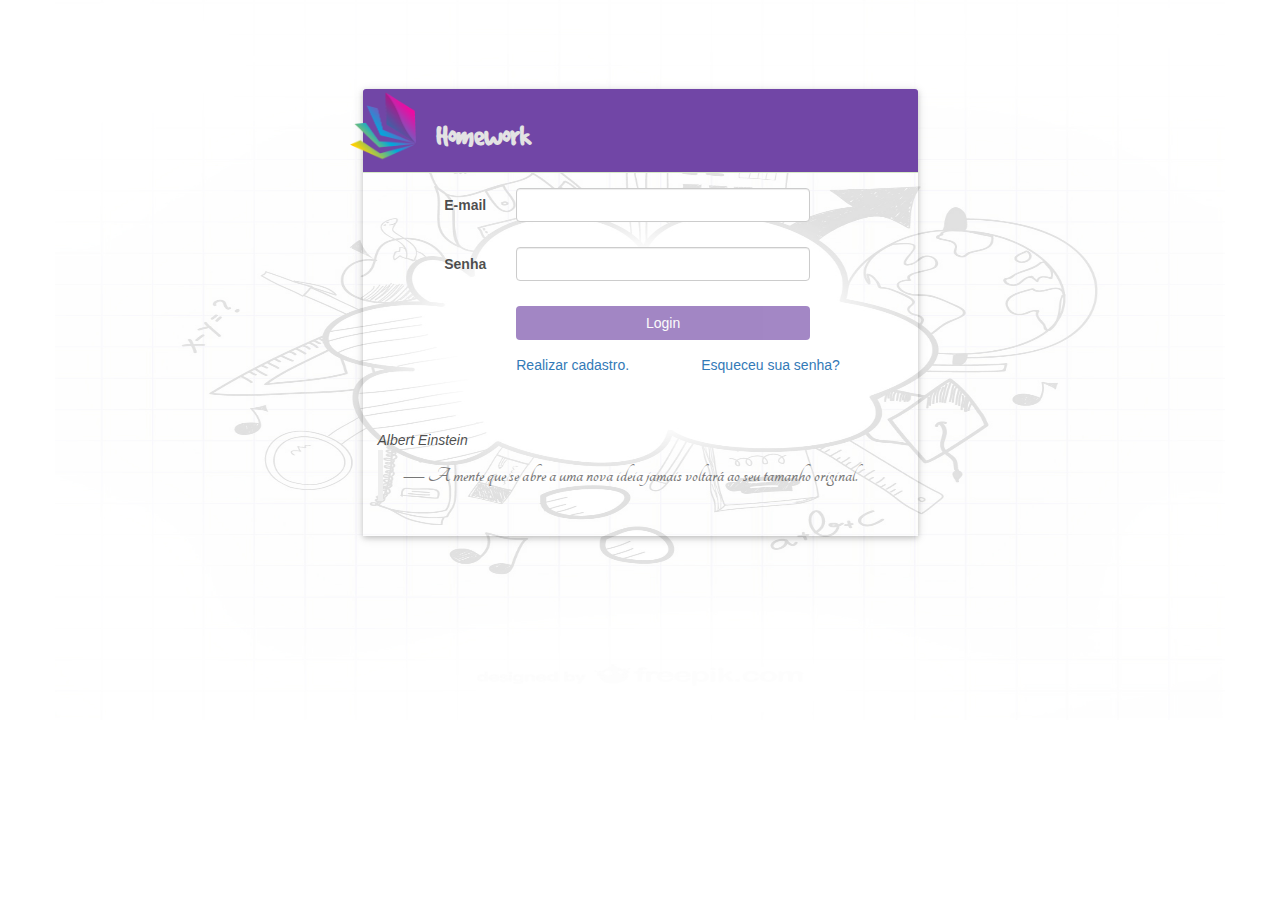
<file: index.html>
<!DOCTYPE html>
<html lang="pt-Br">
	<head>
		<meta charset="utf-8">
		<title>Homework - Login</title>
		<meta name="viewport" content="width=device-width, initial-scale=1.0">
		<meta http-equiv="X-UA-Compatible" content="IE=edge">
		<link href="img/icon.png" rel="shortcut icon" type="image/vnd.microsoft.icon">
		<!-- Le styles -->
		<link href="css/others/bootstrap.css" media="screen" rel="stylesheet" type="text/css">
		<link href="css/others/bootstrap-date-time-picker.css" media="screen" rel="stylesheet" type="text/css">
		<link href="css/others/file-input.min.css" media="screen" rel="stylesheet" type="text/css">
		<link href="css/others/bootstrap-toggle.min.css" media="screen" rel="stylesheet" type="text/css">
		<link href="css/others/bootstrap-select.min.css" media="screen" rel="stylesheet" type="text/css">
		<link href="css/global.css" media="screen" rel="stylesheet" type="text/css">
		<!-- Scripts -->
		<!--[if lt IE 9]>
		<script type="text/javascript" src="/js/others/html5shiv.min.js"></script>
		<![endif]-->
		<!--[if lt IE 9]>
		<script type="text/javascript" src="/js/others/respond.min.js"></script>
		<![endif]-->
		<script type="text/javascript" src="js/others/jquery.js"></script>
		<script type="text/javascript" src="js/others/bootstrap.js"></script>
		<script type="text/javascript" src="js/others/bootstrap-validator.js"></script>
		<script type="text/javascript" src="js/others/jquery.form.min.js"></script>
		<script type="text/javascript" src="js/others/jquery.masked-input.js"></script>
		<script type="text/javascript" src="js/others/moment-with-locales.js"></script>
		<script type="text/javascript" src="js/others/bootstrap-date-time-picker.js"></script>
		<script type="text/javascript" src="js/others/file-input.min.js"></script>
		<script type="text/javascript" src="js/others/bootstrap-toggle.min.js"></script>
		<script type="text/javascript" src="js/others/bootstrap-select.min.js"></script>
		<script type="text/javascript" src="js/others/boot-box.min.js"></script>
		<script type="text/javascript" src="js/others/bootstrap-waiting-for.js"></script>
		<script type="text/javascript" src="js/others/high-charts.js"></script>
		<script type="text/javascript" src="js/others/exporting.js"></script>
		<script type="text/javascript" src="js/others/bootstrap.table.filter.js"></script>
		<script type="text/javascript" src="js/config.js"></script>
		<script type="text/javascript" src="js/functions.global.js"></script>
		<script type="text/javascript" src="js/functions.teachers.js"></script>
		<script type="text/javascript" src="js/functions.students.js"></script>
	</head>
	<body>
        <div id="main-container" class="container"><!-- .container -->
			<div class="row"> <!-- .row 1 -->
				<div class="col-sm-3"></div>
				<div class="col-sm-6">
					<div class="panel-forms page panel-success">
						<div id="panel-heading" class="panel-heading">
							<img id="icon-page-login" class="listar" src="img/icon.png">
							<h1 id="title-in-login" class="listar">Homework</h1>
						</div>
						<div class="panel-body">


							<form id="form-login" class="form-horizontal" method="post" data-toggle="validator" role="form">
								<div id="div-form-login-info-email" class="form-group">
									<label for="login-email" class="control-label col-sm-3">E-mail</label>
									<div class="col-sm-7">
										<input id="login-email" class="form-control" name="email" type="email" maxlength="50" data-error="Entre com um endereço de email válido." required />
										<div id="div-login-info-email" class="help-block with-errors"></div>
									</div>
								</div>
								<div class="form-group">
									<label for="password" class="control-label col-sm-3">Senha</label>
									<div class="col-sm-7">
										<input id="password" class="form-control" name="password" type="password" maxlength="20" pattern=".{8,}" data-error="Mínimo 8 caracteres." required />
										<div class="help-block with-errors"></div>
									</div>
								</div>
								<div class="form-group">
									<div class="col-sm-3"></div>
									<div class="col-sm-7">
										<input id="input-login" type="submit" class="form-control btn btn-forms-lc" value="Login"/>
									</div>
								</div>
								<div class="form-group">
									<div class="col-sm-3"></div>
									<div class="col-sm-4">
										<a href="register.html">Realizar cadastro.</a>
									</div>
									<div class="col-sm-4">
										<a href="password.html">Esqueceu sua senha?</a>
									</div>
								</div>
							</form>



							<br/>
							<br/>
							<div>
								<em>Albert Einstein</em>
								<blockquote>
									<small id="phrase">A mente que se abre a uma nova ideia jamais voltará ao seu tamanho original.</small>
								</blockquote>
							</div>
						</div>
					</div>
				</div>
				<div class="col-sm-3"></div>        
			</div> <!-- fim .row 1 -->
		</div> <!-- fim div .container -->
	</body>
</html>
</file>
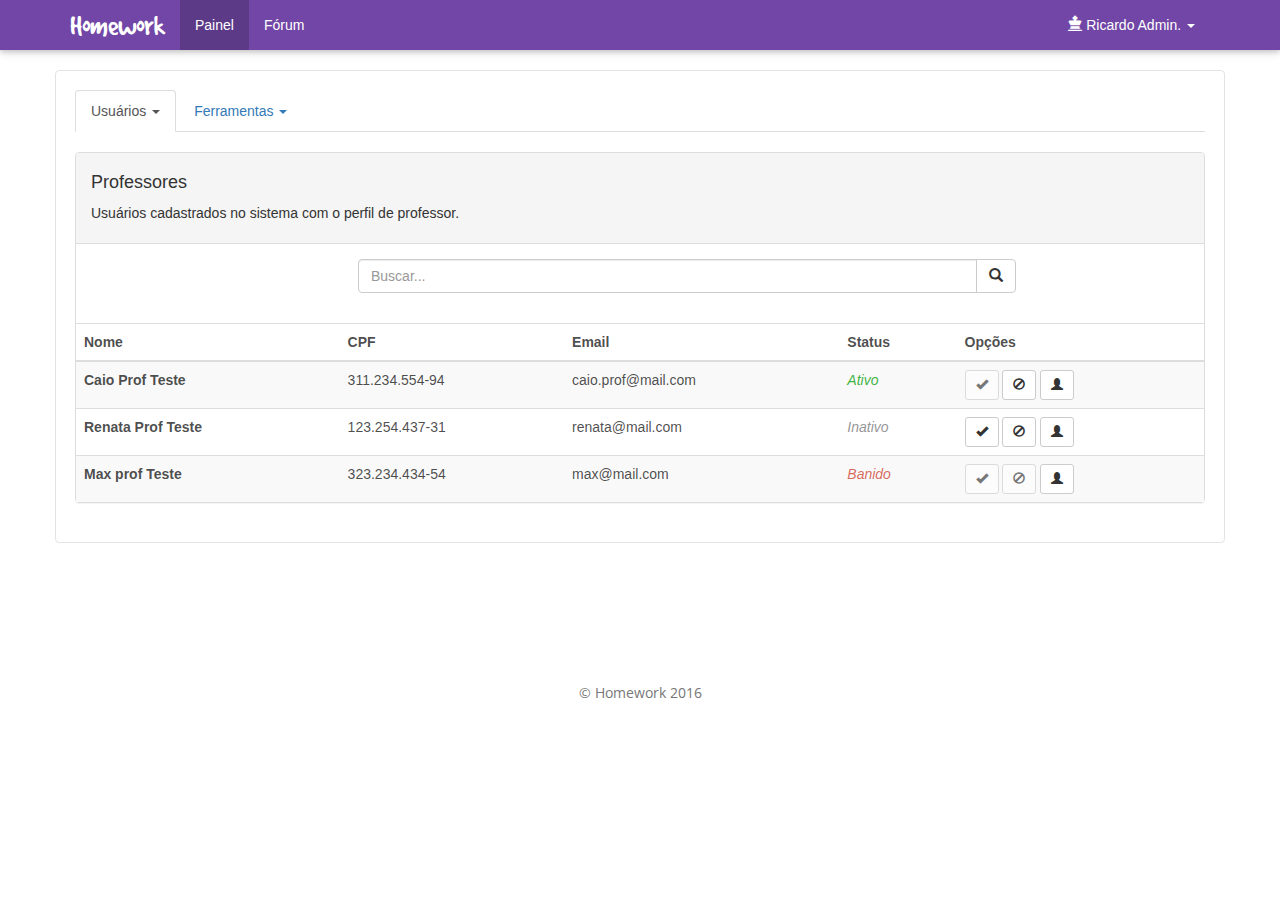
<file: administrator-panel.html>
<!DOCTYPE html>
<html lang="pt-Br">
<head>
    <meta charset="utf-8"/>
    <title>Homework - Panel</title>
    <meta name="viewport" content="width=device-width, initial-scale=1.0"/>
    <meta http-equiv="X-UA-Compatible" content="IE=edge"/>
    <link href="img/icon.png" rel="shortcut icon" type="image/vnd.microsoft.icon"/>
    <!-- Le styles -->
    <link href="css/others/bootstrap.css" media="screen" rel="stylesheet" type="text/css"/>
    <link href="css/others/bootstrap-date-time-picker.css" media="screen" rel="stylesheet" type="text/css"/>
    <link href="css/others/file-input.min.css" media="screen" rel="stylesheet" type="text/css"/>
    <link href="css/others/bootstrap-toggle.min.css" media="screen" rel="stylesheet" type="text/css"/>
    <link href="css/others/bootstrap-select.min.css" media="screen" rel="stylesheet" type="text/css"/>
    <link href="css/others/animate.css" media="screen" rel="stylesheet" type="text/css"/>
    <link href="css/global.css" media="screen" rel="stylesheet" type="text/css"/>
    <!-- Scripts -->
    <!--[if lt IE 9]>
    <script type="text/javascript" src="/js/others/html5shiv.min.js"></script>
    <![endif]-->
    <!--[if lt IE 9]>
    <script type="text/javascript" src="/js/others/respond.min.js"></script>
    <![endif]-->
    <script type="text/javascript" src="js/others/jquery.js"></script>
    <script type="text/javascript" src="js/others/bootstrap.js"></script>
    <script type="text/javascript" src="js/others/bootstrap-validator.js"></script>
    <script type="text/javascript" src="js/others/jquery.form.min.js"></script>
    <script type="text/javascript" src="js/others/jquery.masked-input.js"></script>
    <script type="text/javascript" src="js/others/moment-with-locales.js"></script>
    <script type="text/javascript" src="js/others/bootstrap-date-time-picker.js"></script>
    <script type="text/javascript" src="js/others/file-input.min.js"></script>
    <script type="text/javascript" src="js/others/bootstrap-toggle.min.js"></script>
    <script type="text/javascript" src="js/others/bootstrap-select.min.js"></script>
    <script type="text/javascript" src="js/others/boot-box.min.js"></script>
    <script type="text/javascript" src="js/others/bootstrap-waiting-for.js"></script>
    <script type="text/javascript" src="js/others/high-charts.js"></script>
    <script type="text/javascript" src="js/others/exporting.js"></script>
    <script type="text/javascript" src="js/others/bootstrap.table.filter.js"></script>
    <script type="text/javascript" src="js/config.js"></script>
    <script type="text/javascript" src="js/functions.global.js"></script>
    <script type="text/javascript" src="js/functions.adm.js"></script>
</head>
<body>


    <nav id="custom-bootstrap-menu" class="navbar navbar-default">
        <div class="container">
            <!-- Brand and toggle get grouped for better mobile display -->
            <div class="navbar-header">
                <button type="button" class="navbar-toggle collapsed" data-toggle="collapse" data-target="#bs-example-navbar-collapse-1" aria-expanded="false">
                    <span class="sr-only">Toggle navigation</span>
                    <span class="icon-bar"></span>
                    <span class="icon-bar"></span>
                    <span class="icon-bar"></span>
                </button>
                <a href="index.html" class="navbar-brand font-system-name">Homework</a>
            </div>

            <!-- Collect the nav links, forms, and other content for toggling -->
            <div class="collapse navbar-collapse" id="bs-example-navbar-collapse-1">
                <ul class="nav navbar-nav">
                    <li class="active"><a href="http://localhost/administrator/panel">Painel</a></li>
                    <li><a href="forum.html">Fórum</a></li>
                </ul>
                <ul class="nav navbar-nav navbar-right">
                    <li class="dropdown">
                        <a href="#" class="dropdown-toggle" data-toggle="dropdown" role="button" aria-haspopup="true" aria-expanded="false"><span class="glyphicon glyphicon-king"></span> Ricardo Admin. <span class="caret"></span></a>
                        <ul class="dropdown-menu">
                            <li><a href="user-profile.html">Perfil</a></li>
                            <li role="separator" class="divider"></li>
                            <li><a href="http://localhost/user/logout">Sair</a></li>
                        </ul>
                    </li>
                </ul>
            </div><!-- /.navbar-collapse -->
        </div><!-- /.container-fluid -->
    </nav>


    <script type="text/javascript">
        // Listar usuários professores
        getUsersTeachers();
    </script>

    <div id="cont_main" class="container"><!-- .container -->
        <div class="row"> <!-- .row 1 -->
            <div class="well">
                <ul id="administrator-panel-tab" class="nav nav-tabs" role="tablist">
                    <li role="presentation" class="dropdown active">
                        <a aria-expanded="false" href="#" id="myTabDrop1" class="dropdown-toggle" data-toggle="dropdown" aria-controls="myTabDrop1-contents">Usuários <span class="caret"></span></a>
                        <ul class="dropdown-menu" aria-labelledby="myTabDrop1" id="myTabDrop1-contents">
                            <li class="active">
                                <a id="adm-panel-users-teachers-tab" onclick="getUsersTeachers()" href="#adm-panel-users-teachers" role="tab" data-toggle="tab" aria-controls="adm-panel-users-teachers" aria-expanded="true">Professores</a>
                            </li>
                            <li>
                                <a id="adm-panel-users-students-tab" onclick="getUsersStudents()" href="#adm-panel-users-students" role="tab" data-toggle="tab" aria-controls="adm-panel-users-students" aria-expanded="true">Alunos</a>
                            </li>
                            <li>
                                <a id="adm-panel-users-administrators-tab" onclick="getUsersAdministrators()" href="#adm-panel-users-administrators" role="tab" data-toggle="tab" aria-controls="adm-panel-users-administrators" aria-expanded="true">Administradores</a>
                            </li>
                        </ul>
                    </li>
                    <li role="presentation" class="dropdown">
                        <a aria-expanded="false" href="#" id="myTabDrop2" class="dropdown-toggle" data-toggle="dropdown" aria-controls="myTabDrop2-contents">Ferramentas <span class="caret"></span></a>
                        <ul class="dropdown-menu" aria-labelledby="myTabDrop2" id="myTabDrop2-contents">
                            <li>
                                <a id="adm-panel-tools-register-adm-tab" onclick="" href="#adm-panel-tools-register-adm" role="tab" data-toggle="tab" aria-controls="adm-panel-tools-register-adm" aria-expanded="true">Registrar Admin.</a>
                            </li>
                        </ul>
                    </li>
                </ul>
                <div id="administrator-panel-tab-div" class="tab-content">
                    <div id="adm-panel-users-teachers" role="tabpanel" class="tab-pane fade active in panel-div-tab" aria-labelledby="adm-panel-users-teachers-tab">
                        <div class="panel panel-default">
                            <!-- Default panel contents -->
                            <div class="panel-heading">
                                <h4>Professores</h4>
                                <p>
                                    Usuários cadastrados no sistema com o perfil de professor.
                                </p>
                            </div>
                            <div class="panel-body">
                                <form class="form-horizontal" action="#" method="get">
                                    <div class="form-group">
                                        <div class="col-sm-3"></div>
                                        <div class="input-group col-sm-7">
                                            <!-- <input type="hidden" name="action" value="discipline_consult"/> -->
                                            <input name="q" data-tb-target="tb-panel-adm-users-teachers" type="search" class="form-control input-system-search" placeholder="Buscar..." required />
                                            <span class="input-group-btn">
                                                <button class="btn btn-default" type="button" name="fetch" value="by_name">
                                                    <i class="glyphicon glyphicon-search"></i>
                                                </button>
                                            </span>
                                        </div>
                                    </div>
                                </form>
                            </div>

                            <!-- Table -->
                            <table id="tb-panel-adm-users-teachers" class="table table-striped table-list-search">
                                <thead>
                                    <tr>
                                        <th>Nome</th>
                                        <th>CPF</th>
                                        <th>Email</th>
                                        <th>Status</th>
                                        <th>Opções</th>
                                    </tr>
                                </thead>
                                <tbody id="tbody-adm-user-teachers"></tbody>
                            </table>

                        </div>
                    </div>
                    <div id="adm-panel-users-students" role="tabpanel" class="tab-pane fade in panel-div-tab" aria-labelledby="adm-panel-users-students-tab">
                        <div class="panel panel-default">
                            <!-- Default panel contents -->
                            <div class="panel-heading">
                                <h4>Alunos</h4>
                                <p>
                                    Usuários cadastrados no sistema com o perfil de estudante.
                                </p>
                            </div>
                            <div class="panel-body">
                                <form class="form-horizontal" action="#" method="get">
                                    <div class="form-group">
                                        <div class="col-sm-3"></div>
                                        <div class="input-group col-sm-7">
                                            <!-- <input type="hidden" name="action" value="discipline_consult"/> -->
                                            <input name="q" data-tb-target="tb-panel-adm-users-students" type="search" class="form-control input-system-search" placeholder="Buscar..." required="required" />
                                            <span class="input-group-btn">
                                                <button class="btn btn-default" type="button" name="fetch" value="by_name">
                                                    <i class="glyphicon glyphicon-search"></i>
                                                </button>
                                            </span>
                                        </div>
                                    </div>
                                </form>
                            </div>

                            <!-- Table -->
                            <table id="tb-panel-adm-users-students" class="table table-striped table-list-search">
                                <thead>
                                    <tr>
                                        <th>Nome</th>
                                        <th>CPF</th>
                                        <th>Email</th>
                                        <th>Status</th>
                                        <th>Opções</th>
                                    </tr>
                                </thead>
                                <tbody id="tbody-adm-user-students"></tbody>
                            </table>
                        </div>
                    </div>
                    <div id="adm-panel-users-administrators" role="tabpanel" class="tab-pane fade in panel-div-tab" aria-labelledby="adm-panel-users-administrators-tab">
                        <div class="panel panel-default">
                            <!-- Default panel contents -->
                            <div class="panel-heading">
                                <h4>Administradores</h4>
                                <p>
                                    Usuários cadastrados no sistema com o perfil de administrador.
                                </p>
                            </div>
                            <div class="panel-body">
                                <form class="form-horizontal" action="#" method="get">
                                    <div class="form-group">
                                        <div class="col-sm-3"></div>
                                        <div class="input-group col-sm-7">
                                            <!-- <input type="hidden" name="action" value="discipline_consult"/> -->
                                            <input name="q" data-tb-target="tb-panel-adm-users-administrators" type="search" class="form-control input-system-search" placeholder="Buscar..." required="required" />
                                            <span class="input-group-btn">
                                                <button class="btn btn-default" type="button" name="fetch" value="by_name">
                                                    <i class="glyphicon glyphicon-search"></i>
                                                </button>
                                            </span>
                                        </div>
                                    </div>
                                </form>
                            </div>

                            <!-- Table -->
                            <table id="tb-panel-adm-users-administrators" class="table table-striped table-list-search">
                                <thead>
                                    <tr>
                                        <th>Nome</th>
                                        <th>CPF</th>
                                        <th>Email</th>
                                        <th>Status</th>
                                        <th>Opções</th>
                                    </tr>
                                </thead>
                                <tbody id="tbody-adm-user-administrators"></tbody>
                            </table>
                        </div>
                    </div>
                    <div id="adm-panel-tools-register-adm" role="tabpanel" class="tab-pane fade in panel-div-tab" aria-labelledby="adm-panel-tools-register-adm-tab">
                        <div class="panel panel-default">
                            <!-- Default panel contents -->
                            <div class="panel-heading">
                                <h4>Registrar Administrador</h4>
                                <p>
                                    Realizar cadastro de novos usuários com perfil de administrador da aplicação.
                                </p>
                            </div>
                            <div class="panel-body">

                                <script type="text/javascript" src="js/forms/form-user-register.js"></script>
                                <script type="text/javascript" src="js/forms/form-adm-register.js"></script>

                                <form id="form-adm-register" class="form-horizontal" method="post" data-toggle="validator" role="form">
                                    <div id="form-group-cpf" class="form-group field-teacher-register">
                                        <label for="cpf" class="control-label col-sm-4">CPF</label>
                                        <div class="col-sm-6">
                                            <input id="cpf" class="form-control cpf" name="cpf" type="text" placeholder="Digite seu CPF" required="required"/>
                                            <span id="span-info-cpf" class="help-block with-errors"></span>
                                        </div>
                                    </div>
                                    <div class="form-group">
                                        <label for="name" class="control-label col-sm-4">Nome</label>
                                        <div class="col-sm-6">
                                            <input id="name" type="text" class="form-control" name="name" data-minlength="3" data-error="Mínimo 3 e máximo 20 caracteres" maxlength="20" placeholder="Nome" required="required" pattern="[0-9A-Za-zÀ-ú, -,Ã,ã,Õ,õ,ç,Ç]{3,20}" title="Atenção: Mínimo 3 e máximo 20 caracteres alfanuméricos." />
                                            <span class="help-block with-errors"></span>
                                        </div>
                                    </div>
                                    <div id="form-group-phone" class="form-group field-teacher-register">
                                        <label for="phone" class="control-label col-sm-4">Telefone</label>
                                        <div class="col-sm-6">
                                            <input id="phone" type="text" class="form-control cels" name="phone" required="required" placeholder="Número de Telefone"/>
                                            <span id="span-info-phone" class="help-block with-errors"></span>
                                        </div>
                                    </div>
                                    <div id="form-group-email" class="form-group">
                                        <label for="email" class="control-label col-sm-4">E-mail</label>
                                        <div class="col-sm-6">
                                            <input id="email" type="email" maxlength="50" name="email" class="form-control" placeholder="Email" data-error="Este endereço de email é inválido." required="required" />
                                            <div id="div-info-email" class="help-block with-errors"></div>
                                        </div>
                                    </div>
                                    <div class="form-group">
                                        <div class="col-sm-7"></div>
                                        <div class="col-sm-3">
                                            <input type="submit" class="form-control btn btn-primary" value="Cadastrar"/>
                                        </div>
                                    </div>
                                </form>

                            </div>
                        </div>
                    </div>
                </div>
            </div>
        </div>
    </div>

    <footer class="footer">
        <span>&#169; Homework 2016</span>
    </footer>
</body>
</html>
</file>
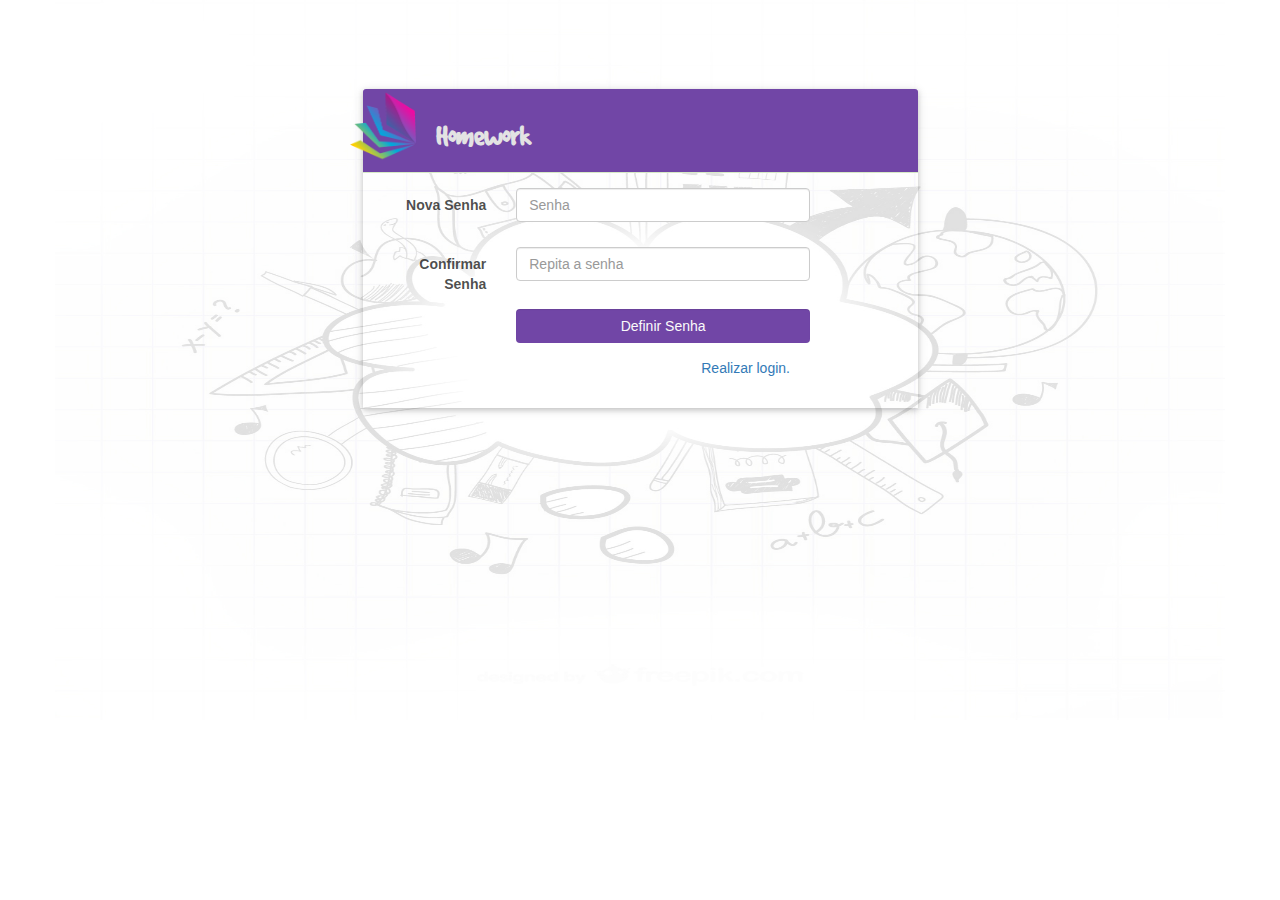
<file: define-password.html>
<!DOCTYPE html>
<html lang="pt-Br">
<head>
    <meta charset="utf-8">
    <title>Homework - Definição de Senha</title>
    <meta name="viewport" content="width=device-width, initial-scale=1.0">
    <meta http-equiv="X-UA-Compatible" content="IE=edge">
    <link href="img/icon.png" rel="shortcut icon" type="image/vnd.microsoft.icon">
    <!-- Le styles -->
    <link href="css/others/bootstrap.css" media="screen" rel="stylesheet" type="text/css">
    <link href="css/others/bootstrap-date-time-picker.css" media="screen" rel="stylesheet" type="text/css">
    <link href="css/others/file-input.min.css" media="screen" rel="stylesheet" type="text/css">
    <link href="css/others/bootstrap-toggle.min.css" media="screen" rel="stylesheet" type="text/css">
    <link href="css/others/bootstrap-select.min.css" media="screen" rel="stylesheet" type="text/css">
    <link href="css/global.css" media="screen" rel="stylesheet" type="text/css">
    <!-- Scripts -->
    <!--[if lt IE 9]>
    <script type="text/javascript" src="/js/others/html5shiv.min.js"></script>
    <![endif]-->
    <!--[if lt IE 9]>
    <script type="text/javascript" src="/js/others/respond.min.js"></script>
    <![endif]-->
    <script type="text/javascript" src="js/others/jquery.js"></script>
    <script type="text/javascript" src="js/others/bootstrap.js"></script>
    <script type="text/javascript" src="js/others/bootstrap-validator.js"></script>
    <script type="text/javascript" src="js/others/jquery.form.min.js"></script>
    <script type="text/javascript" src="js/others/jquery.masked-input.js"></script>
    <script type="text/javascript" src="js/others/moment-with-locales.js"></script>
    <script type="text/javascript" src="js/others/bootstrap-date-time-picker.js"></script>
    <script type="text/javascript" src="js/others/file-input.min.js"></script>
    <script type="text/javascript" src="js/others/bootstrap-toggle.min.js"></script>
    <script type="text/javascript" src="js/others/bootstrap-select.min.js"></script>
    <script type="text/javascript" src="js/others/boot-box.min.js"></script>
    <script type="text/javascript" src="js/others/bootstrap-waiting-for.js"></script>
    <script type="text/javascript" src="js/others/high-charts.js"></script>
    <script type="text/javascript" src="js/others/exporting.js"></script>
    <script type="text/javascript" src="js/others/bootstrap.table.filter.js"></script>
    <script type="text/javascript" src="js/config.js"></script>
    <script type="text/javascript" src="js/functions.global.js"></script>
    <script type="text/javascript" src="js/functions.teachers.js"></script>
    <script type="text/javascript" src="js/functions.students.js"></script>
</head>
<body>
<div id="main-container" class="container"><!-- .container -->
    <div class="row"> <!-- .row 1 -->
        <div class="col-sm-3"></div>
        <div class="col-sm-6">
            <div class="panel-forms page panel-success">
                <div id="panel-heading" class="panel-heading">
                    <img id="icon-page-login" class="listar" src="img/icon.png">
                    <h1 id="title-in-login" class="listar">Homework</h1>
                </div>
                <div class="panel-body">


                    <script type="text/javascript" src="js/forms/form-user-password.js"></script>
                    <form id="form-define-password" class="form-horizontal" method="post" data-toggle="validator" role="form">
                        <div class="form-group form-groups-passwords">
                            <label for="password" class="control-label col-sm-3">Nova Senha</label>
                            <div class="col-sm-7">
                                <input type="password" data-minlength="8" maxlength="20" class="form-control" id="password" name="password" data-error="Mínimo 8 e máximo 20 caracteres." placeholder="Senha" required />
                                <span class="help-block with-errors"></span>
                            </div>
                        </div>
                        <div class="form-group form-groups-passwords">
                            <label for="confirm-password" class="col-sm-3 control-label">Confirmar Senha</label>
                            <div class="col-sm-7">
                                <input type="password" class="form-control" data-minlength="8" maxlength="20" name="confirm_password" id="confirm-password" data-error="Mínimo 8 e máximo 20 caracteres." data-match="#password" data-match-error="Confirmação não validou." placeholder="Repita a senha" required />
                                <div class="help-block with-errors"></div>
                            </div>
                        </div>
                        <div class="form-group">
                            <div class="col-sm-3"></div>
                            <div class="col-sm-7">
                                <input type="submit" class="form-control btn-forms-lc" value="Definir Senha" />
                            </div>
                        </div>
                        <div class="form-group">
                            <div class="col-sm-3"></div>
                            <div class="col-sm-4"></div>
                            <div class="col-sm-4">
                                <a href="index.html">Realizar login.</a>
                            </div>
                        </div>
                    </form>


                </div>
            </div>
        </div>
        <div class="col-sm-3"></div>
    </div> <!-- fim .row 1 -->
</div> <!-- fim div .container -->
</body>
</html>
</file>
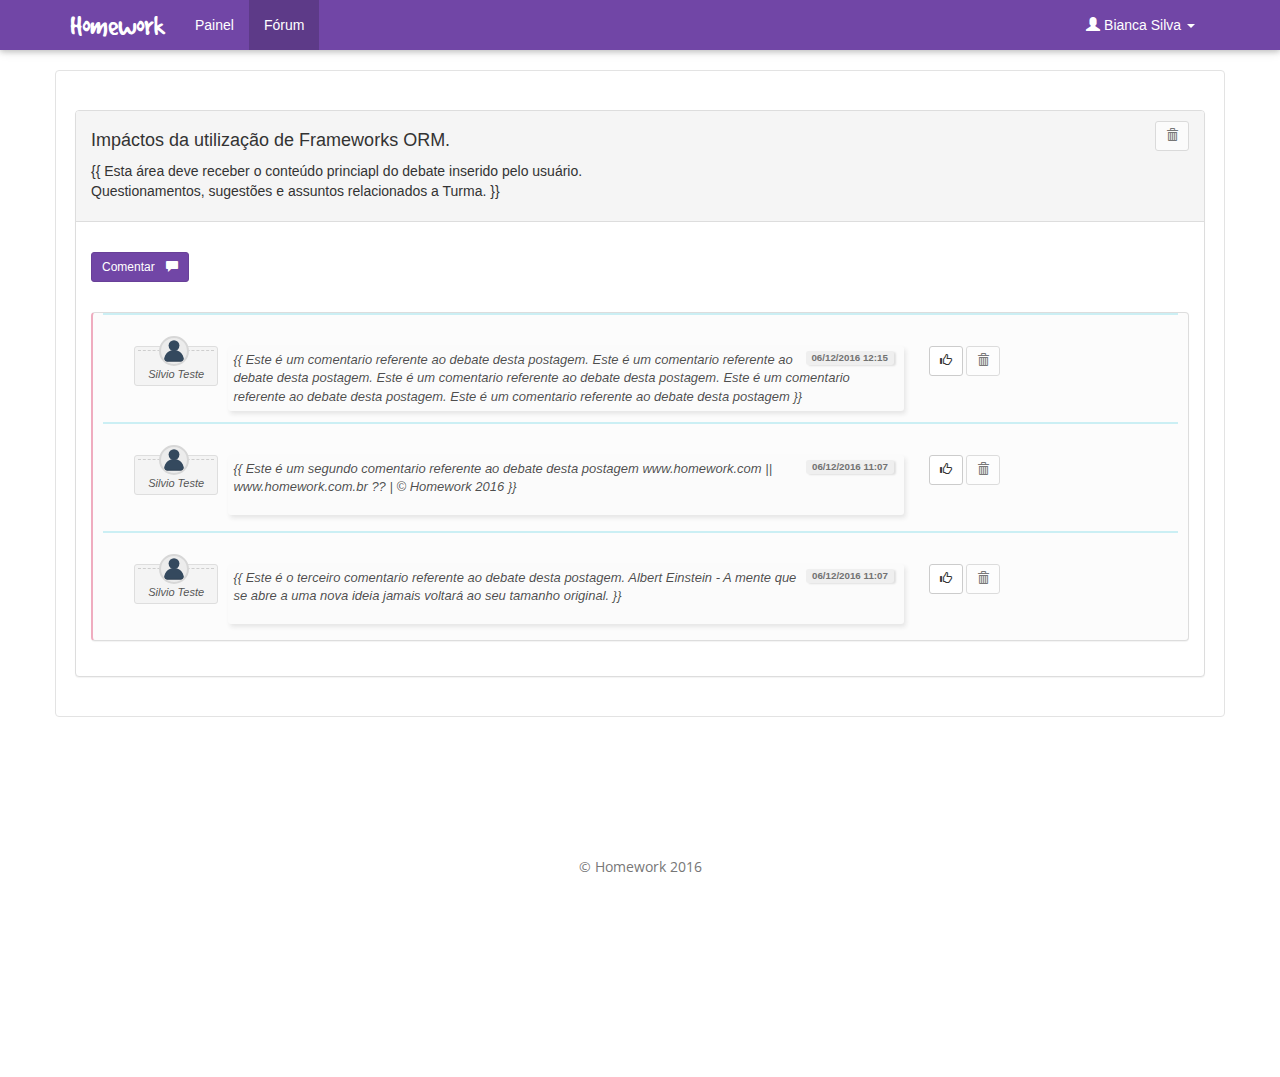
<file: forum-discussion.html>
<!DOCTYPE html>
<html lang="pt-Br">
<head>
    <meta charset="utf-8">
    <title>Homework - Debate</title>
    <meta name="viewport" content="width=device-width, initial-scale=1.0">
    <meta http-equiv="X-UA-Compatible" content="IE=edge">
    <link href="img/icon.png" rel="shortcut icon" type="image/vnd.microsoft.icon">
    <!-- Le styles -->
    <link href="css/others/bootstrap.css" media="screen" rel="stylesheet" type="text/css">
    <link href="css/others/bootstrap-date-time-picker.css" media="screen" rel="stylesheet" type="text/css">
    <link href="css/others/file-input.min.css" media="screen" rel="stylesheet" type="text/css">
    <link href="css/others/bootstrap-toggle.min.css" media="screen" rel="stylesheet" type="text/css">
    <link href="css/others/bootstrap-select.min.css" media="screen" rel="stylesheet" type="text/css">
    <link href="css/others/animate.css" media="screen" rel="stylesheet" type="text/css">
    <link href="css/global.css" media="screen" rel="stylesheet" type="text/css">
    <!-- Scripts -->
    <!--[if lt IE 9]>
    <script type="text/javascript" src="/js/others/html5shiv.min.js"></script>
    <![endif]-->
    <!--[if lt IE 9]>
    <script type="text/javascript" src="/js/others/respond.min.js"></script>
    <![endif]-->
    <script type="text/javascript" src="js/others/jquery.js"></script>
    <script type="text/javascript" src="js/others/bootstrap.js"></script>
    <script type="text/javascript" src="js/others/bootstrap-validator.js"></script>
    <script type="text/javascript" src="js/others/jquery.form.min.js"></script>
    <script type="text/javascript" src="js/others/jquery.masked-input.js"></script>
    <script type="text/javascript" src="js/others/moment-with-locales.js"></script>
    <script type="text/javascript" src="js/others/bootstrap-date-time-picker.js"></script>
    <script type="text/javascript" src="js/others/file-input.min.js"></script>
    <script type="text/javascript" src="js/others/bootstrap-toggle.min.js"></script>
    <script type="text/javascript" src="js/others/bootstrap-select.min.js"></script>
    <script type="text/javascript" src="js/others/boot-box.min.js"></script>
    <script type="text/javascript" src="js/others/bootstrap-waiting-for.js"></script>
    <script type="text/javascript" src="js/others/high-charts.js"></script>
    <script type="text/javascript" src="js/others/exporting.js"></script>
    <script type="text/javascript" src="js/others/bootstrap.table.filter.js"></script>
    <script type="text/javascript" src="js/config.js"></script>
</head>
<body>


    <nav id="custom-bootstrap-menu" class="navbar navbar-default">
        <div class="container">
            <!-- Brand and toggle get grouped for better mobile display -->
            <div class="navbar-header">
                <button type="button" class="navbar-toggle collapsed" data-toggle="collapse" data-target="#bs-example-navbar-collapse-1" aria-expanded="false">
                    <span class="sr-only">Toggle navigation</span>
                    <span class="icon-bar"></span>
                    <span class="icon-bar"></span>
                    <span class="icon-bar"></span>
                </button>
                <a href="index.html" class="navbar-brand font-system-name">Homework</a>
            </div>

            <!-- Collect the nav links, forms, and other content for toggling -->
            <div class="collapse navbar-collapse" id="bs-example-navbar-collapse-1">
                <ul class="nav navbar-nav">
                    <li><a href="#">Painel</a></li>
                    <li class="active"><a href="forum.html">Fórum</a></li>
                </ul>
                <ul class="nav navbar-nav navbar-right">
                    <li class="dropdown">
                        <a href="#" class="dropdown-toggle" data-toggle="dropdown" role="button" aria-haspopup="true" aria-expanded="false"><span class="glyphicon glyphicon-user"></span> Bianca Silva <span class="caret"></span></a>
                        <ul class="dropdown-menu">
                            <li><a href="user-profile.html">Perfil</a></li>
                            <li role="separator" class="divider"></li>
                            <li><a href="http://localhost/user/logout">Sair</a></li>
                        </ul>
                    </li>
                </ul>
            </div><!-- /.navbar-collapse -->
        </div><!-- /.container-fluid -->
    </nav>


    <script type="text/javascript" src="js/forms/form-forum-add-comment.js"></script>


    <div class="container"><!-- .container -->
        <div class="row"> <!-- .row 1 -->
            <div class="well">
                <div class="tab-content">
                    <div id="forum-discussions-related" role="tabpanel" class="tab-pane fade active in panel-div-tab" aria-labelledby="forum-discussions-related-tab">
                        <div class="panel panel-default">
                            <!-- Default panel contents -->
                            <div class="panel-heading">
                                <button class="btn btn-default disabled btn-sm pull-right" disabled data-toggle="tooltip" data-placement="top" title="Excluir Debate">
                                    <span class="glyphicon glyphicon-trash"></span>
                                </button>
                                <h4>Impáctos da utilização de Frameworks ORM.</h4>
                                <p>
                                    {{ Esta área deve receber o conteúdo princiapl do debate inserido pelo usuário.<br/>
                                    Questionamentos, sugestões e assuntos relacionados a Turma. }}
                                </p>
                            </div>
                            <div class="panel-body">

                                <div id="discussion-add-comment">
                                    <form id="form-discussion-add-comment" class="form-horizontal row" onsubmit="if($('#add-comment').val()==''){return false;}">
                                        <div class="form-group col-md-3">
                                            <button class="btn btn-primary btn-sm" onclick="$('#group-discussion-add-comment').toggle('slow')">
                                                Comentar <span style="margin-left: 8px" class="glyphicon glyphicon-comment"></span>
                                            </button>
                                        </div>
                                        <div id="group-discussion-add-comment" class="form-group col-md-6" style="display: none">
                                            <div class="input-group">
                                                <input id="add-comment" name="comment" type="text" class="form-control" placeholder="Comentar..." />
                                                <span class="input-group-btn">
                                                <button class="btn btn-default" type="submit">Enviar</button>
                                            </span>
                                            </div><!-- /input-group -->
                                        </div>

                                    </form>
                                </div>

                                <ul class="panel-display-ul-li">

                                    <!--  TODO - Recebe comentario 1... -->
                                    <li class="title-li-tasks">

                                        <div class="discussion-comments">
                                            <div class="forum-user-field col-md-1">
                                                <a href="user-profile.html">
                                                    <img class="forum-user-img" src="img/user-profile.svg" width="30" height="30" /><br/>
                                                    Silvio Teste
                                                </a>
                                            </div>
                                            <div class="col-md-8 comment">
                                                <span class="label label-comment pull-right">06/12/2016 12:15</span>
                                                <span>
                                                {{ Este é um comentario referente ao debate desta postagem.
                                                    Este é um comentario referente ao debate desta postagem.
                                                    Este é um comentario referente ao debate desta postagem.
                                                    Este é um comentario referente ao debate desta postagem.
                                                    Este é um comentario referente ao debate desta postagem }}
                                                </span>
                                            </div>

                                            <div class="col-md-2">

                                                <button class="btn btn-default btn-sm" data-toggle="tooltip" data-placement="top" title="Like">
                                                    <span class="glyphicon glyphicon-thumbs-up"></span>
                                                </button>

                                                <button class="btn btn-default disabled btn-sm" disabled data-toggle="tooltip" data-placement="top" title="Excluir">
                                                    <span class="glyphicon glyphicon-trash"></span>
                                                </button>

                                            </div>

                                        </div>

                                    </li>

                                    <!--  TODO - Recebe comentario 2... -->
                                    <li class="title-li-tasks">

                                        <div class="discussion-comments">
                                            <div class="forum-user-field col-md-1">
                                                <a href="user-profile.html">
                                                    <img class="forum-user-img" src="img/user-profile.svg" width="30" height="30" /><br/>
                                                    Silvio Teste
                                                </a>
                                            </div>
                                            <div class="col-md-8 comment">
                                                <span class="label label-comment pull-right">06/12/2016 11:07</span>
                                                <span>
                                                {{ Este é um segundo comentario referente ao debate desta postagem
                                                    www.homework.com || www.homework.com.br ?? | © Homework 2016 }}
                                                </span>
                                            </div>

                                            <div class="col-md-2">

                                                <button class="btn btn-default btn-sm" data-toggle="tooltip" data-placement="top" title="Like">
                                                    <span class="glyphicon glyphicon-thumbs-up"></span>
                                                </button>

                                                <button class="btn btn-default disabled btn-sm" disabled data-toggle="tooltip" data-placement="top" title="Excluir">
                                                    <span class="glyphicon glyphicon-trash"></span>
                                                </button>

                                            </div>

                                        </div>

                                    </li>

                                    <!--  TODO - Recebe comentario 2... -->
                                    <li class="title-li-tasks">

                                        <div class="discussion-comments">
                                            <div class="forum-user-field col-md-1">
                                                <a href="user-profile.html">
                                                    <img class="forum-user-img" src="img/user-profile.svg" width="30" height="30" /><br/>
                                                    Silvio Teste
                                                </a>
                                            </div>
                                            <div class="col-md-8 comment">
                                                <span class="label label-comment pull-right">06/12/2016 11:07</span>
                                                <span>
                                                    {{ Este é o terceiro comentario referente ao debate desta postagem.
                                                    Albert Einstein - A mente que se abre a uma nova ideia jamais voltará
                                                    ao seu tamanho original. }}
                                                </span>
                                            </div>

                                            <div class="col-md-2">

                                                <button class="btn btn-default btn-sm" data-toggle="tooltip" data-placement="top" title="Like">
                                                    <span class="glyphicon glyphicon-thumbs-up"></span>
                                                </button>

                                                <button class="btn btn-default disabled btn-sm" disabled data-toggle="tooltip" data-placement="top" title="Excluir">
                                                    <span class="glyphicon glyphicon-trash"></span>
                                                </button>

                                            </div>

                                        </div>

                                    </li>

                                </ul>

                                <script type="text/javascript">
                                    $('[data-toggle="tooltip"]').tooltip()
                                </script>

                            </div>

                        </div>
                    </div>
                </div>
            </div>
        </div>
    </div>

    <footer class="footer">
        <span>&#169; Homework 2016</span>
    </footer>
</body>
</html>
</file>
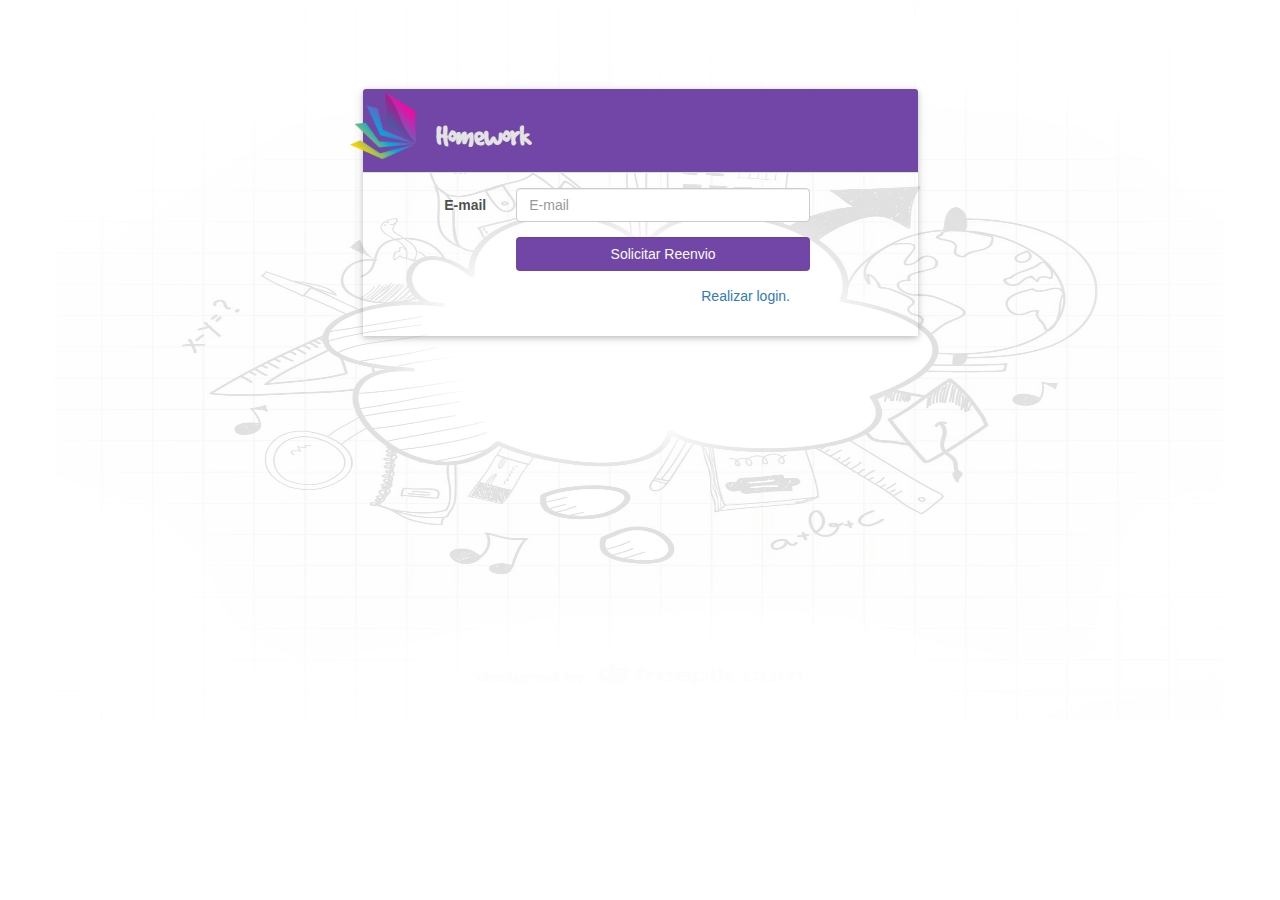
<file: password.html>
<!DOCTYPE html>
<html lang="pt-Br">
<head>
    <meta charset="utf-8">
    <title>Homework - Password</title>
    <meta name="viewport" content="width=device-width, initial-scale=1.0">
    <meta http-equiv="X-UA-Compatible" content="IE=edge">
    <link href="img/icon.png" rel="shortcut icon" type="image/vnd.microsoft.icon">
    <!-- Le styles -->
    <link href="css/others/bootstrap.css" media="screen" rel="stylesheet" type="text/css">
    <link href="css/others/bootstrap-date-time-picker.css" media="screen" rel="stylesheet" type="text/css">
    <link href="css/others/file-input.min.css" media="screen" rel="stylesheet" type="text/css">
    <link href="css/others/bootstrap-toggle.min.css" media="screen" rel="stylesheet" type="text/css">
    <link href="css/others/bootstrap-select.min.css" media="screen" rel="stylesheet" type="text/css">
    <link href="css/global.css" media="screen" rel="stylesheet" type="text/css">
    <!-- Scripts -->
    <!--[if lt IE 9]>
    <script type="text/javascript" src="/js/others/html5shiv.min.js"></script>
    <![endif]-->
    <!--[if lt IE 9]>
    <script type="text/javascript" src="/js/others/respond.min.js"></script>
    <![endif]-->
    <script type="text/javascript" src="js/others/jquery.js"></script>
    <script type="text/javascript" src="js/others/bootstrap.js"></script>
    <script type="text/javascript" src="js/others/bootstrap-validator.js"></script>
    <script type="text/javascript" src="js/others/jquery.form.min.js"></script>
    <script type="text/javascript" src="js/others/jquery.masked-input.js"></script>
    <script type="text/javascript" src="js/others/moment-with-locales.js"></script>
    <script type="text/javascript" src="js/others/bootstrap-date-time-picker.js"></script>
    <script type="text/javascript" src="js/others/file-input.min.js"></script>
    <script type="text/javascript" src="js/others/bootstrap-toggle.min.js"></script>
    <script type="text/javascript" src="js/others/bootstrap-select.min.js"></script>
    <script type="text/javascript" src="js/others/boot-box.min.js"></script>
    <script type="text/javascript" src="js/others/bootstrap-waiting-for.js"></script>
    <script type="text/javascript" src="js/others/high-charts.js"></script>
    <script type="text/javascript" src="js/others/exporting.js"></script>
    <script type="text/javascript" src="js/others/bootstrap.table.filter.js"></script>
    <script type="text/javascript" src="js/config.js"></script>
    <script type="text/javascript" src="js/functions.global.js"></script>
    <script type="text/javascript" src="js/functions.teachers.js"></script>
    <script type="text/javascript" src="js/functions.students.js"></script>
</head>
<body>
<div id="main-container" class="container"><!-- .container -->
    <div class="row"> <!-- .row 1 -->
        <div class="col-sm-3"></div>
        <div class="col-sm-6">
            <div class="panel-forms page panel-success">
                <div id="panel-heading" class="panel-heading">
                    <img id="icon-page-login" class="listar" src="img/icon.png">
                    <h1 id="title-in-login" class="listar">Homework</h1>
                </div>
                <div class="panel-body">


                    <script type="text/javascript" src="js/forms/form-user-password.js"></script>
                    <form id="form-resend-password" class="form-horizontal" action="" method="post">
                        <div class="form-group">
                            <label for="email" class="control-label col-sm-3">E-mail</label>
                            <div class="col-sm-7">
                                <input id="email" class="form-control" name="email" type="email" maxlength="50" placeholder="E-mail" required />
                            </div>
                        </div>
                        <div class="form-group">
                            <div class="col-sm-3"></div>
                            <div class="col-sm-7">
                                <input type="submit" class="form-control btn-forms-lc" value="Solicitar Reenvio" />
                            </div>
                        </div>
                        <div class="form-group">
                            <div class="col-sm-3"></div>
                            <div class="col-sm-4"></div>
                            <div class="col-sm-4">
                                <a href="index.html">Realizar login.</a>
                            </div>
                        </div>
                    </form>


                </div>
            </div>
        </div>
        <div class="col-sm-3"></div>
    </div> <!-- fim .row 1 -->
</div> <!-- fim div .container -->
</body>
</html>
</file>
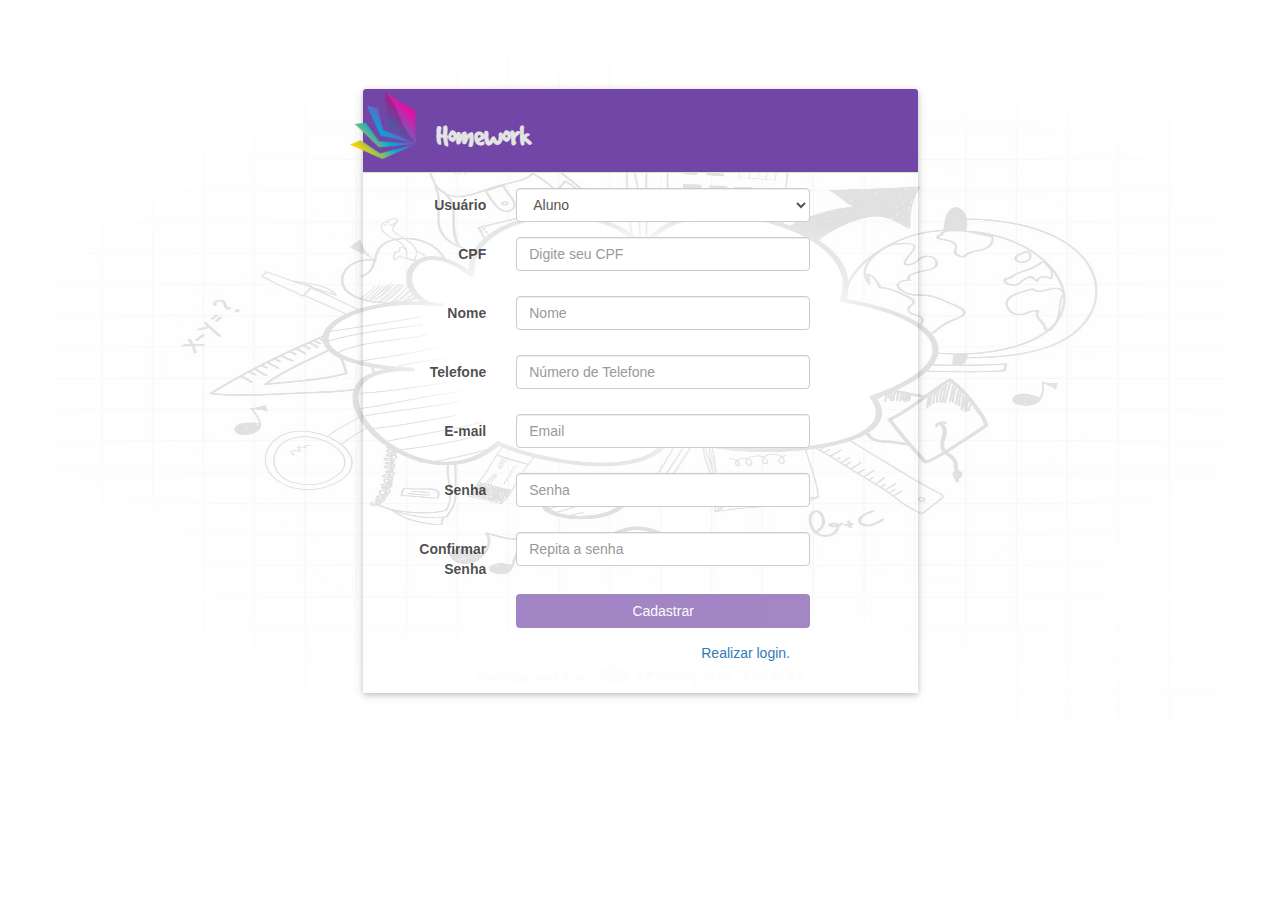
<file: register.html>
<!DOCTYPE html>
<html lang="pt-Br">
<head>
    <meta charset="utf-8">
    <title>Homework - Register</title>
    <meta name="viewport" content="width=device-width, initial-scale=1.0">
    <meta http-equiv="X-UA-Compatible" content="IE=edge">
    <link href="img/icon.png" rel="shortcut icon" type="image/vnd.microsoft.icon">
    <!-- Le styles -->
    <link href="css/others/bootstrap.css" media="screen" rel="stylesheet" type="text/css">
    <link href="css/others/bootstrap-date-time-picker.css" media="screen" rel="stylesheet" type="text/css">
    <link href="css/others/file-input.min.css" media="screen" rel="stylesheet" type="text/css">
    <link href="css/others/bootstrap-toggle.min.css" media="screen" rel="stylesheet" type="text/css">
    <link href="css/others/bootstrap-select.min.css" media="screen" rel="stylesheet" type="text/css">
    <link href="css/global.css" media="screen" rel="stylesheet" type="text/css">
    <!-- Scripts -->
    <!--[if lt IE 9]>
    <script type="text/javascript" src="/js/others/html5shiv.min.js"></script>
    <![endif]-->
    <!--[if lt IE 9]>
    <script type="text/javascript" src="/js/others/respond.min.js"></script>
    <![endif]-->
    <script type="text/javascript" src="js/others/jquery.js"></script>
    <script type="text/javascript" src="js/others/bootstrap.js"></script>
    <script type="text/javascript" src="js/others/bootstrap-validator.js"></script>
    <script type="text/javascript" src="js/others/jquery.form.min.js"></script>
    <script type="text/javascript" src="js/others/jquery.masked-input.js"></script>
    <script type="text/javascript" src="js/others/moment-with-locales.js"></script>
    <script type="text/javascript" src="js/others/bootstrap-date-time-picker.js"></script>
    <script type="text/javascript" src="js/others/file-input.min.js"></script>
    <script type="text/javascript" src="js/others/bootstrap-toggle.min.js"></script>
    <script type="text/javascript" src="js/others/bootstrap-select.min.js"></script>
    <script type="text/javascript" src="js/others/boot-box.min.js"></script>
    <script type="text/javascript" src="js/others/bootstrap-waiting-for.js"></script>
    <script type="text/javascript" src="js/others/high-charts.js"></script>
    <script type="text/javascript" src="js/others/exporting.js"></script>
    <script type="text/javascript" src="js/others/bootstrap.table.filter.js"></script>
    <script type="text/javascript" src="js/config.js"></script>
    <script type="text/javascript" src="js/functions.global.js"></script>
    <script type="text/javascript" src="js/functions.teachers.js"></script>
    <script type="text/javascript" src="js/functions.students.js"></script>
</head>
<body>
<div id="main-container" class="container"><!-- .container -->
    <div class="row"> <!-- .row 1 -->
        <div class="col-sm-3"></div>
        <div class="col-sm-6">
            <div class="panel-forms page panel-success">
                <div id="panel-heading" class="panel-heading">
                    <img id="icon-page-login" class="listar" src="img/icon.png">
                    <h1 id="title-in-login" class="listar">Homework</h1>
                </div>
                <div class="panel-body">


                    <script type="text/javascript" src="js/forms/form-user-register.js"></script>
                    <form id="form-register-user" class="form-horizontal" method="post" data-toggle="validator" role="form">
                        <div class="form-group">
                            <label for="select-user-type" class="control-label col-sm-3">Usuário</label>
                            <div class="col-sm-7">
                                <select id="select-user-type" name="type" required class="form-control">
                                    <option value="2">Aluno</option>
                                    <option value="3">Professor</option>
                                </select>
                                <div id="info-user-type-teacher">
                                    <span class="obs">*</span>
                                    <small>
                                        <b>Atenção:</b> Caso você crie uma conta de usuário do "tipo" professor,
                                        seus dados passarão por uma avaliação junto aos administradores do site,
                                        <span onclick="$('#desc-terms').slideDown('slow');$(event.target).fadeOut();"
                                              style="cursor:pointer;font-weight: bold; color: #23527c">(...)</span>
                                        <span style="display: none" id="desc-terms"> para mantermos um maior
                                            controle sobre as atividades internas realizadas no sistema.
                                            Isso implicará em uma espera maior para a ativação de sua conta.<br/>
                                            <b><i> - Agradecemos sua compreensão.</i></b></span>
                                    </small>
                                </div>
                            </div>
                        </div>
                        <div id="form-group-cpf" class="form-group field-teacher-register">
                            <label for="cpf" class="control-label col-sm-3">CPF</label>
                            <div class="col-sm-7">
                                <input id="cpf" class="form-control cpf" name="cpf" type="text" placeholder="Digite seu CPF" required/>
                                <span id="span-info-cpf" class="help-block with-errors"></span>
                            </div>
                        </div>
                        <div class="form-group">
                            <label for="name" class="control-label col-sm-3">Nome</label>
                            <div class="col-sm-7">
                                <input id="name" type="text" class="form-control" name="name" data-minlength="3" data-error="Mínimo 3 e máximo 20 caracteres" maxlength="20" placeholder="Nome" required pattern="[0-9A-Za-zÀ-ú, -,Ã,ã,Õ,õ,ç,Ç]{3,20}" title="Atenção: Mínimo 3 e máximo 20 caracteres alfanuméricos." />
                                <span class="help-block with-errors"></span>
                            </div>
                        </div>
                        <div id="form-group-phone" class="form-group field-teacher-register">
                            <label for="phone" class="control-label col-sm-3">Telefone</label>
                            <div class="col-sm-7">
                                <input id="phone" type="text" class="form-control phones" name="phone" required placeholder="Número de Telefone"/>
                                <span id="span-info-phone" class="help-block with-errors"></span>
                            </div>
                        </div>
                        <div id="form-group-email" class="form-group">
                            <label for="email" class="control-label col-sm-3">E-mail</label>
                            <div class="col-sm-7">
                                <input id="email" type="email" maxlength="50" name="email" class="form-control" placeholder="Email" data-error="Este endereço de email é inválido." required />
                                <div id="div-info-email" class="help-block with-errors"></div>
                            </div>
                        </div>
                        <div class="form-group form-groups-passwords">
                            <label for="password" class="control-label col-sm-3">Senha</label>
                            <div class="col-sm-7">
                                <input type="password" data-minlength="8" maxlength="20" class="form-control" id="password" name="password" data-error="Mínimo 8 e máximo 20 caracteres." placeholder="Senha" required />
                                <span class="help-block with-errors"></span>
                            </div>
                        </div>
                        <div class="form-group form-groups-passwords">
                            <label for="confirm-password" class="col-sm-3 control-label">Confirmar Senha</label>
                            <div class="col-sm-7">
                                <input type="password" class="form-control" data-minlength="8" maxlength="20" name="confirm_password" id="confirm-password" data-error="Mínimo 8 e máximo 20 caracteres." data-match="#password" data-match-error="Confirmação não validou." placeholder="Repita a senha" required />
                                <div class="help-block with-errors"></div>
                            </div>
                        </div>
                        <div class="form-group">
                            <div class="col-sm-3"></div>
                            <div class="col-sm-7">
                                <input type="submit" class="form-control btn btn-forms-lc" value="Cadastrar"/>
                            </div>
                        </div>
                        <div class="form-group">
                            <div class="col-sm-3"></div>
                            <div class="col-sm-4"></div>
                            <div class="col-sm-4">
                                <a href="index.html">Realizar login.</a>
                            </div>
                        </div>
                    </form>



                </div>
            </div>
        </div>
        <div class="col-sm-3"></div>
    </div> <!-- fim .row 1 -->
</div> <!-- fim div .container -->
</body>
</html>
</file>
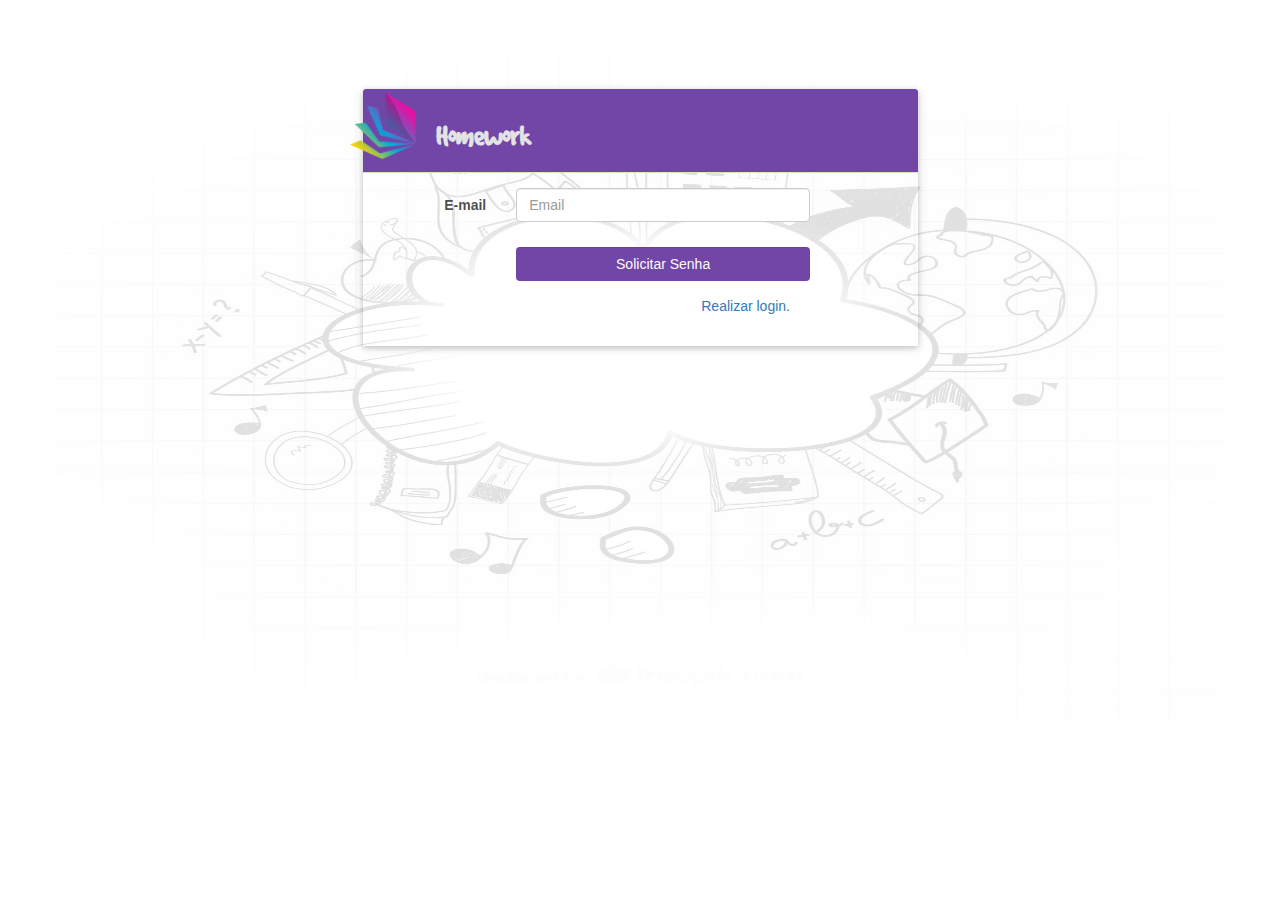
<file: require-password.html>
<!DOCTYPE html>
<html lang="pt-Br">
<head>
    <meta charset="utf-8">
    <title>Homework - Password</title>
    <meta name="viewport" content="width=device-width, initial-scale=1.0">
    <meta http-equiv="X-UA-Compatible" content="IE=edge">
    <link href="img/icon.png" rel="shortcut icon" type="image/vnd.microsoft.icon">
    <!-- Le styles -->
    <link href="css/others/bootstrap.css" media="screen" rel="stylesheet" type="text/css">
    <link href="css/others/bootstrap-date-time-picker.css" media="screen" rel="stylesheet" type="text/css">
    <link href="css/others/file-input.min.css" media="screen" rel="stylesheet" type="text/css">
    <link href="css/others/bootstrap-toggle.min.css" media="screen" rel="stylesheet" type="text/css">
    <link href="css/others/bootstrap-select.min.css" media="screen" rel="stylesheet" type="text/css">
    <link href="css/global.css" media="screen" rel="stylesheet" type="text/css">
    <!-- Scripts -->
    <!--[if lt IE 9]>
    <script type="text/javascript" src="/js/others/html5shiv.min.js"></script>
    <![endif]-->
    <!--[if lt IE 9]>
    <script type="text/javascript" src="/js/others/respond.min.js"></script>
    <![endif]-->
    <script type="text/javascript" src="js/others/jquery.js"></script>
    <script type="text/javascript" src="js/others/bootstrap.js"></script>
    <script type="text/javascript" src="js/others/bootstrap-validator.js"></script>
    <script type="text/javascript" src="js/others/jquery.form.min.js"></script>
    <script type="text/javascript" src="js/others/jquery.masked-input.js"></script>
    <script type="text/javascript" src="js/others/moment-with-locales.js"></script>
    <script type="text/javascript" src="js/others/bootstrap-date-time-picker.js"></script>
    <script type="text/javascript" src="js/others/file-input.min.js"></script>
    <script type="text/javascript" src="js/others/bootstrap-toggle.min.js"></script>
    <script type="text/javascript" src="js/others/bootstrap-select.min.js"></script>
    <script type="text/javascript" src="js/others/boot-box.min.js"></script>
    <script type="text/javascript" src="js/others/bootstrap-waiting-for.js"></script>
    <script type="text/javascript" src="js/others/high-charts.js"></script>
    <script type="text/javascript" src="js/others/exporting.js"></script>
    <script type="text/javascript" src="js/others/bootstrap.table.filter.js"></script>
    <script type="text/javascript" src="js/config.js"></script>
    <script type="text/javascript" src="js/functions.global.js"></script>
    <script type="text/javascript" src="js/functions.teachers.js"></script>
    <script type="text/javascript" src="js/functions.students.js"></script>
</head>
<body>
<div id="main-container" class="container"><!-- .container -->
    <div class="row"> <!-- .row 1 -->
        <div class="col-sm-3"></div>
        <div class="col-sm-6">
            <div class="panel-forms page panel-success">
                <div id="panel-heading" class="panel-heading">
                    <img id="icon-page-login" class="listar" src="img/icon.png">
                    <h1 id="title-in-login" class="listar">Homework</h1>
                </div>
                <div class="panel-body">


                    <script type="text/javascript" src="js/forms/form-user-password.js"></script>
                    <form id="form-require-password" class="form-horizontal" method="post" data-toggle="validator" role="form">
                        <div id="form-group-email" class="form-group">
                            <label for="email" class="control-label col-sm-3">E-mail</label>
                            <div class="col-sm-7">
                                <input id="email" type="email" maxlength="50" name="email" class="form-control" placeholder="Email" data-error="Este endereço de email é inválido." required />
                                <div id="div-info-email" class="help-block with-errors"></div>
                            </div>
                        </div>
                        <div class="form-group">
                            <div class="col-sm-3"></div>
                            <div class="col-sm-7">
                                <input type="submit" class="form-control btn-forms-lc" value="Solicitar Senha" />
                            </div>
                        </div>
                        <div class="form-group">
                            <div class="col-sm-3"></div>
                            <div class="col-sm-4"></div>
                            <div class="col-sm-4">
                                <a href="index.html">Realizar login.</a>
                            </div>
                        </div>
                    </form>


                </div>
            </div>
        </div>
        <div class="col-sm-3"></div>
    </div> <!-- fim .row 1 -->
</div> <!-- fim div .container -->
</body>
</html>
</file>
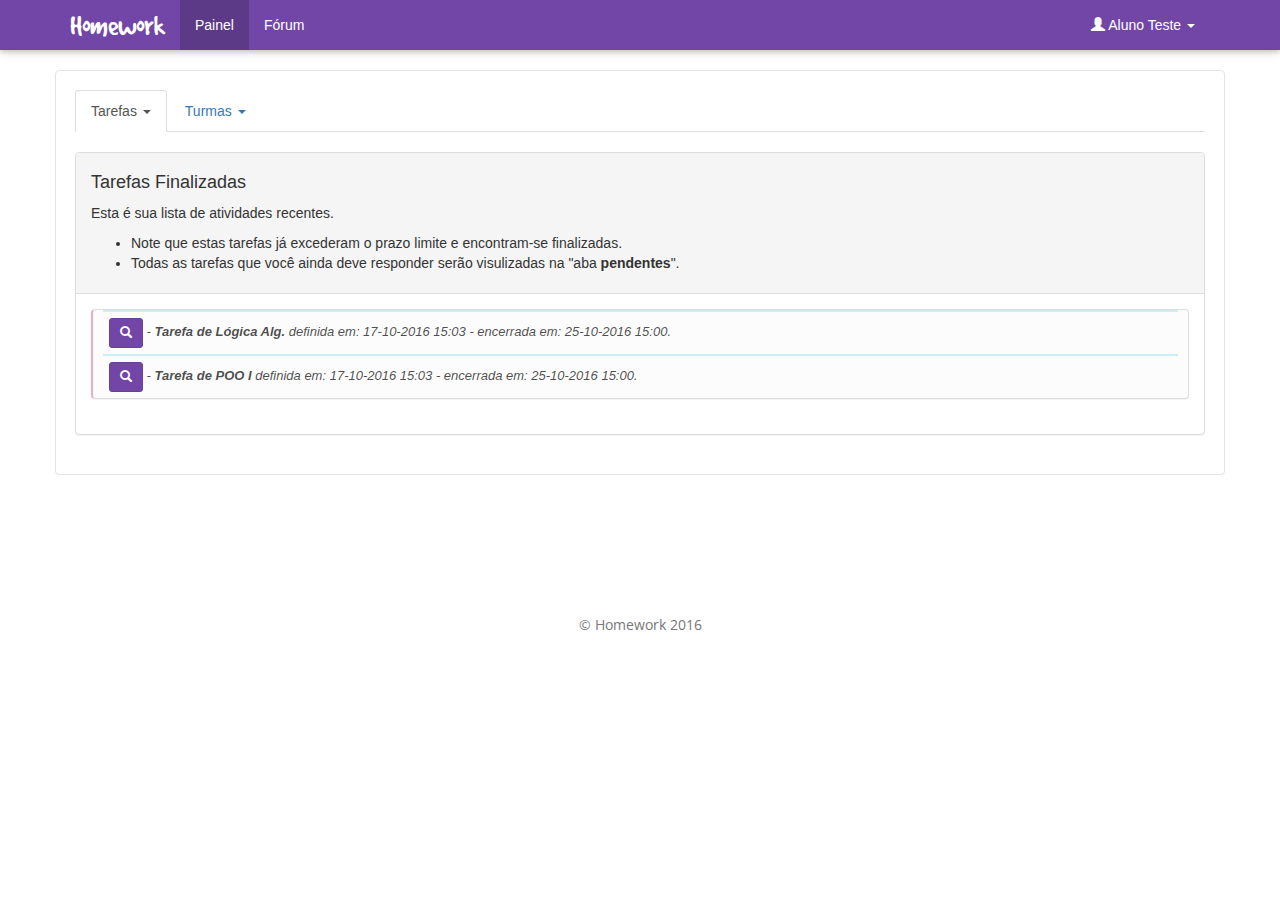
<file: student-panel.html>
<!DOCTYPE html>
<html lang="pt-Br">
    <head>
        <meta charset="utf-8" />
        <title>Homework - Panel</title>
        <meta name="viewport" content="width=device-width, initial-scale=1.0" />
        <meta http-equiv="X-UA-Compatible" content="IE=edge" />
        <link href="img/icon.png" rel="shortcut icon" type="image/vnd.microsoft.icon" />
        <!-- Le styles -->
        <link href="css/others/bootstrap.css" media="screen" rel="stylesheet" type="text/css" />
        <link href="css/others/bootstrap-date-time-picker.css" media="screen" rel="stylesheet" type="text/css" />
        <link href="css/others/file-input.min.css" media="screen" rel="stylesheet" type="text/css" />
        <link href="css/others/bootstrap-toggle.min.css" media="screen" rel="stylesheet" type="text/css" />
        <link href="css/others/bootstrap-select.min.css" media="screen" rel="stylesheet" type="text/css" />
        <link href="css/others/animate.css" media="screen" rel="stylesheet" type="text/css" />
        <link href="css/global.css" media="screen" rel="stylesheet" type="text/css" />
        <!-- Scripts -->
        <!--[if lt IE 9]>
        <script type="text/javascript" src="/js/others/html5shiv.min.js"></script>
        <![endif]-->
        <!--[if lt IE 9]>
        <script type="text/javascript" src="/js/others/respond.min.js"></script>
        <![endif]-->
        <script type="text/javascript" src="js/others/jquery.js"></script>
        <script type="text/javascript" src="js/others/bootstrap.js"></script>
        <script type="text/javascript" src="js/others/bootstrap-validator.js"></script>
        <script type="text/javascript" src="js/others/jquery.form.min.js"></script>
        <script type="text/javascript" src="js/others/jquery.masked-input.js"></script>
        <script type="text/javascript" src="js/others/moment-with-locales.js"></script>
        <script type="text/javascript" src="js/others/bootstrap-date-time-picker.js"></script>
        <script type="text/javascript" src="js/others/file-input.min.js"></script>
        <script type="text/javascript" src="js/others/bootstrap-toggle.min.js"></script>
        <script type="text/javascript" src="js/others/bootstrap-select.min.js"></script>
        <script type="text/javascript" src="js/others/boot-box.min.js"></script>
        <script type="text/javascript" src="js/others/bootstrap-waiting-for.js"></script>
        <script type="text/javascript" src="js/others/high-charts.js"></script>
        <script type="text/javascript" src="js/others/exporting.js"></script>
        <script type="text/javascript" src="js/others/bootstrap.table.filter.js"></script>
        <script type="text/javascript" src="js/config.js"></script>
        <script type="text/javascript" src="js/functions.global.js"></script>
        <script type="text/javascript" src="js/functions.teachers.js"></script>
        <script type="text/javascript" src="js/functions.students.js"></script>
    </head>
    <body>


        <nav id="custom-bootstrap-menu" class="navbar navbar-default">
            <div class="container">
                <!-- Brand and toggle get grouped for better mobile display -->
                <div class="navbar-header">
                    <button type="button" class="navbar-toggle collapsed" data-toggle="collapse" data-target="#bs-example-navbar-collapse-1" aria-expanded="false">
                        <span class="sr-only">Toggle navigation</span>
                        <span class="icon-bar"></span>
                        <span class="icon-bar"></span>
                        <span class="icon-bar"></span>
                    </button>
                    <a href="index.html" class="navbar-brand font-system-name">Homework</a>
                </div>

                <!-- Collect the nav links, forms, and other content for toggling -->
                <div class="collapse navbar-collapse" id="bs-example-navbar-collapse-1">
                    <ul class="nav navbar-nav">
                        <li class="active"><a href="http://localhost/student/panel">Painel</a></li>
                        <li><a href="forum.html">Fórum</a></li>
                    </ul>
                    <ul class="nav navbar-nav navbar-right">
                        <li class="dropdown">
                            <a href="#" class="dropdown-toggle" data-toggle="dropdown" role="button" aria-haspopup="true" aria-expanded="false">
                                <span class="glyphicon glyphicon-user"></span> Aluno Teste <span class="caret"></span>
                            </a>
                            <ul class="dropdown-menu">
                                <li><a href="user-profile.html')">Perfil</a></li>
                                <li role="separator" class="divider"></li>
                                <li><a href="http://localhost/user/logout">Sair</a></li>
                            </ul>
                        </li>
                    </ul>
                </div><!-- /.navbar-collapse -->
            </div><!-- /.container-fluid -->
        </nav>


        <script type="text/javascript">
            // Necessária para carregar tarefas atuais do aluno...
            // Obs.: Que foram encerradas
            studentListFinishedTasks();
        </script>

        <div class="container"><!-- .container -->
            <div class="row"> <!-- .row 1 -->
                <div class="well">
                    <ul id="student-panel-tab" class="nav nav-tabs" role="tablist">
                        <li role="presentation" class="dropdown active">
                            <a aria-expanded="false" href="#" id="myTabDrop1" class="dropdown-toggle" data-toggle="dropdown" aria-controls="myTabDrop1-contents">Tarefas <span class="caret"></span></a>
                            <ul class="dropdown-menu" aria-labelledby="myTabDrop1" id="myTabDrop1-contents">
                                <li class="active">
                                    <a id="student-panel-finished-tasks-tab" onclick="studentListFinishedTasks()" href="#student-panel-finished-tasks" role="tab" data-toggle="tab" aria-controls="student-panel-finished-tasks" aria-expanded="true">Finalizadas</a>
                                </li>
                                <li>
                                    <a id="student-panel-pending-tasks-tab" onclick="studentListPendingTasks()" href="#student-panel-pending-tasks" role="tab" data-toggle="tab" aria-controls="student-panel-pending-tasks" aria-expanded="true">Pendentes</a>
                                </li>
                            </ul>
                        </li>
                        <li role="presentation" class="dropdown">
                            <a aria-expanded="false" href="#" id="myTabDrop2" class="dropdown-toggle" data-toggle="dropdown" aria-controls="myTabDrop2-contents">Turmas <span class="caret"></span></a>
                            <ul class="dropdown-menu" aria-labelledby="myTabDrop2" id="myTabDrop2-contents">
                                <li>
                                    <a id="student-panel-my-teams-tab" onclick="studentListTeams()" href="#student-panel-my-teams" role="tab" data-toggle="tab" aria-controls="student-panel-my-teams" aria-expanded="true">Participando</a>
                                </li>
                                <li>
                                    <a id="student-panel-link-team-tab" href="#student-panel-link-team" role="tab" data-toggle="tab" aria-controls="student-panel-link-team" aria-expanded="true">Vincular</a>
                                </li>
                            </ul>
                        </li>
                    </ul>
                    <div id="student-panel-tab-div" class="tab-content">
                        <div id="student-panel-finished-tasks" role="tabpanel" class="tab-pane fade active in panel-div-tab" aria-labelledby="student-panel-finished-tasks-tab">
                            <div class="panel panel-default">
                                <!-- Default panel contents -->
                                <div class="panel-heading">
                                    <h4>Tarefas Finalizadas</h4>
                                    <p>Esta é sua lista de atividades recentes.</p>
                                    <ul>
                                        <li>
                                            Note que estas tarefas já excederam o prazo limite e encontram-se finalizadas.
                                        </li>
                                        <li>
                                            Todas as tarefas que você ainda deve responder serão visulizadas na "aba <b>pendentes</b>".
                                        </li>
                                    </ul>
                                </div>
                                <div id="student-div-finished-tasks" class="panel-body"></div>
                            </div>
                        </div>
                        <div id="student-panel-pending-tasks" role="tabpanel" class="tab-pane fade in panel-div-tab" aria-labelledby="student-panel-pending-tasks-tab">
                            <div class="panel panel-default">
                                <!-- Default panel contents -->
                                <div class="panel-heading">
                                    <h4>Tarefas Pendentes</h4>
                                    <p>
                                        Esta é a lista de atividades disponibilizadas atualmente.
                                    </p>
                                    <ul>
                                        <li>
                                            Fique atento ao <b>prazo</b> de envio.
                                        </li>
                                    </ul>
                                </div>
                                <div id="student-div-pendants-tasks" class="panel-body"></div>
                            </div>
                        </div>
                        <div id="student-panel-my-teams" role="tabpanel" class="tab-pane fade in panel-div-tab" aria-labelledby="student-panel-my-teams-tab">
                            <div class="panel panel-default">
                                <!-- Default panel contents -->
                                <div class="panel-heading">
                                    <h4>Turmas</h4>
                                    Estas são as Turmas que você está participando atualmente.
                                </div>
                                <div class="panel-body">
                                    <form class="form-horizontal" action="#" method="get">
                                        <div class="form-group">
                                            <div class="col-sm-3"></div>
                                            <div class="input-group col-sm-7">
                                                <!-- <input type="hidden" name="action" value="discipline_consult"/> -->
                                                <input name="q" type="search" data-tb-target="tb-students-my-teams" class="form-control input-system-search" placeholder="Procurar..." required="required" />
                                                <span class="input-group-btn">
                                                <button class="btn btn-default" type="button" name="fetch" value="by_name"><i class="glyphicon glyphicon-search"></i></button>
                                                </span>
                                            </div>
                                        </div>
                                    </form>
                                </div>

                                <!-- Table -->
                                <table id="tb-students-my-teams" class="table table-striped table-list-search">
                                    <thead>
                                    <tr>
                                        <th class="col-md-3">Turma</th>
                                        <th>Professor</th>
                                        <th class="col-md-1">Opções</th>
                                    </tr>
                                    </thead>
                                    <tbody id="tbody_MyTeams"></tbody>
                                </table>
                            </div>
                        </div>
                        <div id="student-panel-link-team" role="tabpanel" class="tab-pane fade in panel-div-tab" aria-labelledby="student-panel-link-team-tab">
                            <div class="panel panel-default">
                                <!-- Default panel contents -->
                                <div class="panel-heading">
                                    <h4>Encontre suas Turmas</h4>
                                    Encontre turmas e realize tarefas com base em diversas áreas de conhecimento.
                                </div>
                                <div class="panel-body">
                                    <form class="form-horizontal" action="#" method="get">
                                        <div class="form-group">
                                            <div class="col-md-3"></div>
                                            <div class="input-group col-md-6">
                                                <input id="search-target" name="search_target" type="hidden" value="teacher">
                                                <input type="text" class="form-control" aria-label="..." placeholder="Buscar...">
                                                <div class="input-group-btn">
                                                    <button class="btn btn-default" type="button" name="fetch" value="by_name">
                                                        <i class="glyphicon glyphicon-search"></i>
                                                    </button>
                                                </div><!-- /btn-group -->
                                            </div><!-- /input-group -->
                                        </div>
                                    </form>
                                </div>

                            </div>
                        </div>
                    </div>
                </div>
            </div> <!-- fim .row 1 -->
        </div> <!-- fim div .container -->

        <script>
            $(document).ready(function(){
                $('[data-toggle="popover"]').popover();
            });
        </script>

        <footer class="footer">
            <span>&#169; Homework 2016</span>
        </footer>
    </body>
</html>
</file>
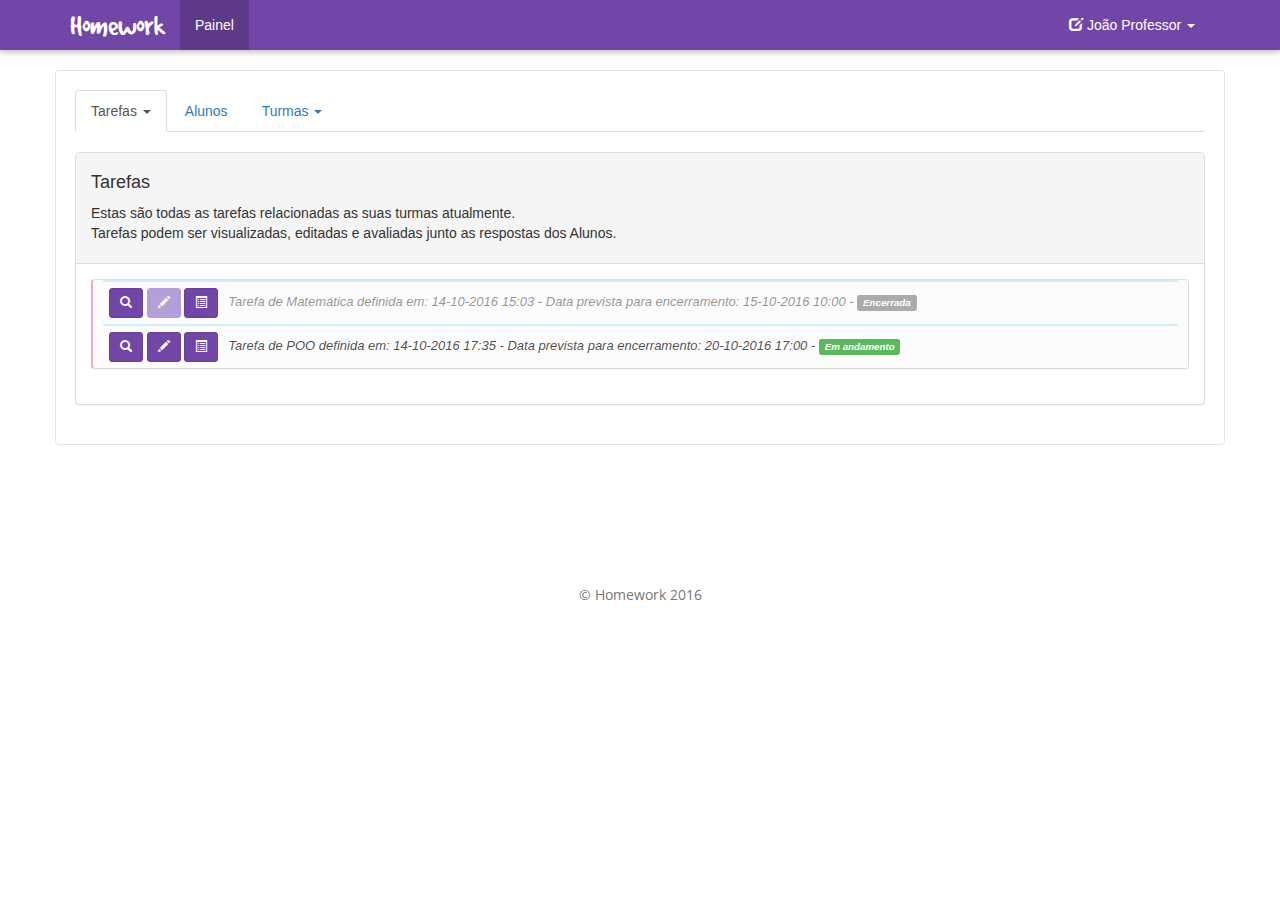
<file: teacher-panel.html>
<!DOCTYPE html>
<html lang="pt-Br">
    <head>
        <meta charset="utf-8">
        <title>Homework - Panel</title>
        <meta name="viewport" content="width=device-width, initial-scale=1.0">
        <meta http-equiv="X-UA-Compatible" content="IE=edge">
        <link href="img/icon.png" rel="shortcut icon" type="image/vnd.microsoft.icon">
        <!-- Le styles -->
        <link href="css/others/bootstrap.css" media="screen" rel="stylesheet" type="text/css">
        <link href="css/others/bootstrap-date-time-picker.css" media="screen" rel="stylesheet" type="text/css">
        <link href="css/others/file-input.min.css" media="screen" rel="stylesheet" type="text/css">
        <link href="css/others/bootstrap-toggle.min.css" media="screen" rel="stylesheet" type="text/css">
        <link href="css/others/bootstrap-select.min.css" media="screen" rel="stylesheet" type="text/css">
        <link href="css/others/animate.css" media="screen" rel="stylesheet" type="text/css">
        <link href="css/global.css" media="screen" rel="stylesheet" type="text/css">
        <!-- Scripts -->
        <!--[if lt IE 9]>
        <script type="text/javascript" src="/js/others/html5shiv.min.js"></script>
        <![endif]-->
        <!--[if lt IE 9]>
        <script type="text/javascript" src="/js/others/respond.min.js"></script>
        <![endif]-->
        <script type="text/javascript" src="js/others/jquery.js"></script>
        <script type="text/javascript" src="js/others/bootstrap.js"></script>
        <script type="text/javascript" src="js/others/bootstrap-validator.js"></script>
        <script type="text/javascript" src="js/others/jquery.form.min.js"></script>
        <script type="text/javascript" src="js/others/jquery.masked-input.js"></script>
        <script type="text/javascript" src="js/others/moment-with-locales.js"></script>
        <script type="text/javascript" src="js/others/bootstrap-date-time-picker.js"></script>
        <script type="text/javascript" src="js/others/file-input.min.js"></script>
        <script type="text/javascript" src="js/others/bootstrap-toggle.min.js"></script>
        <script type="text/javascript" src="js/others/bootstrap-select.min.js"></script>
        <script type="text/javascript" src="js/others/boot-box.min.js"></script>
        <script type="text/javascript" src="js/others/bootstrap-waiting-for.js"></script>
        <script type="text/javascript" src="js/others/high-charts.js"></script>
        <script type="text/javascript" src="js/others/exporting.js"></script>
        <script type="text/javascript" src="js/others/bootstrap.table.filter.js"></script>
        <script type="text/javascript" src="js/config.js"></script>
        <script type="text/javascript" src="js/functions.global.js"></script>
        <script type="text/javascript" src="js/functions.teachers.js"></script>
        <script type="text/javascript" src="js/functions.students.js"></script>
    </head>
    <body>


        <nav id="custom-bootstrap-menu" class="navbar navbar-default">
            <div class="container">
                <!-- Brand and toggle get grouped for better mobile display -->
                <div class="navbar-header">
                    <button type="button" class="navbar-toggle collapsed" data-toggle="collapse" data-target="#bs-example-navbar-collapse-1" aria-expanded="false">
                        <span class="sr-only">Toggle navigation</span>
                        <span class="icon-bar"></span>
                        <span class="icon-bar"></span>
                        <span class="icon-bar"></span>
                    </button>
                    <a href="index.html" class="navbar-brand font-system-name">Homework</a>
                </div>

                <!-- Collect the nav links, forms, and other content for toggling -->
                <div class="collapse navbar-collapse" id="bs-example-navbar-collapse-1">
                    <ul class="nav navbar-nav">
                        <li class="active"><a href="http://localhost/teacher/panel">Painel</a></li>
                    </ul>
                    <ul class="nav navbar-nav navbar-right">
                        <li class="dropdown">
                            <a href="#" class="dropdown-toggle" data-toggle="dropdown" role="button" aria-haspopup="true" aria-expanded="false"><span class="glyphicon glyphicon-edit"></span> João Professor <span class="caret"></span></a>
                            <ul class="dropdown-menu">
                                <li><a href="user-profile.html">Perfil</a></li>
                                <li role="separator" class="divider"></li>
                                <li><a href="http://localhost/user/logout">Sair</a></li>
                            </ul>
                        </li>
                    </ul>
                </div><!-- /.navbar-collapse -->
            </div><!-- /.container-fluid -->
        </nav>


        <script type="text/javascript" src="js/forms/form-teacher-team.js"></script>
        <script type="text/javascript" src="js/forms/form-teacher-task.js"></script>
        <script type="text/javascript">
            // Carregar tarefas atuais
            getTasks();
        </script>

        <div class="container"><!-- .container -->
            <div class="row"> <!-- .row 1 -->
                <div class="well">
                    <ul id="teacher-panel-tab" class="nav nav-tabs" role="tablist">
                        <li role="presentation" class="dropdown active">
                            <a aria-expanded="false" href="#" id="myTabDrop2" class="dropdown-toggle" data-toggle="dropdown"
                               aria-controls="myTabDrop2-contents">Tarefas <span class="caret"></span></a>
                            <ul class="dropdown-menu" aria-labelledby="myTabDrop2" id="myTabDrop2-contents">
                                <li class="active">
                                    <a id="teacher-panel-current-tasks-tab" onclick="getTasks()" href="#teacher-panel-current-tasks" role="tab"
                                       data-toggle="tab" aria-controls="teacher-panel-current-tasks" aria-expanded="true">Tarefas atuais</a>
                                </li>
                                <li>
                                    <a id="teacher-panel-task-create-new-tab" onclick="validationCreateTask()" href="#teacher-panel-task-create-new" role="tab"
                                       data-toggle="tab" aria-controls="teacher-panel-task-create-new" aria-expanded="true">Criar nova</a>
                                </li>
                            </ul>
                        </li>
                        <li role="presentation" class="">
                            <a id="teacher-panel-students-tab" onclick="getStudents()" href="#teacher-panel-students" role="tab"
                               data-toggle="tab" aria-controls="teacher-panel-students" aria-expanded="true">Alunos</a>
                        </li>
                        <li role="presentation" class="dropdown">
                            <a aria-expanded="false" href="#" id="myTabDrop3" class="dropdown-toggle" data-toggle="dropdown"
                               aria-controls="myTabDrop3-contents"> Turmas <span class="caret"></span></a>
                            <ul class="dropdown-menu" aria-labelledby="myTabDrop3" id="myTabDrop3-contents">
                                <li>
                                    <a id="teacher-panel-teach-currents-tab" onclick="listTeams();" href="#teacher-panel-teach-currents" role="tab"
                                       data-toggle="tab" aria-controls="teacher-panel-teach-currents" aria-expanded="true">Turmas atuais</a>
                                </li>
                                <li>
                                    <a id="teacher-panel-teach-new-tab" href="#teacher-panel-teach-new" role="tab"
                                       data-toggle="tab" aria-controls="teacher-panel-teach-new" aria-expanded="true">Definir nova</a>
                                </li>
                            </ul>
                        </li>
                    </ul>
                    <div id="teacher-panel-tab-div" class="tab-content">
                        <div id="teacher-panel-current-tasks" role="tabpanel" class="tab-pane fade active in panel-div-tab"
                             aria-labelledby="teacher-panel-current-tasks-tab">
                            <div class="panel panel-default">
                                <div class="panel-heading">
                                    <h4>Tarefas</h4>
                                    <p>
                                        Estas são todas as tarefas relacionadas as suas turmas atualmente.<br/>
                                        Tarefas podem ser visualizadas, editadas e avaliadas junto as respostas dos Alunos.
                                    </p>
                                </div>
                                <div class="panel-body">
                                    <!-- Recebe listagem de tarefas atuais do professor  -->
                                    <ul id="teacher-panel-currents-tasks" class="panel-display-ul-li"></ul>
                                </div>
                            </div>
                        </div>
                        <div id="teacher-panel-task-create-new" role="tabpanel" class="tab-pane fade in panel-div-tab "
                             aria-labelledby="teacher-panel-task-create-new-tab">
                            <div class="panel panel-default">
                                <div class="panel-heading">
                                    <h4>Criar Nova Tarefa</h4>
                                    <p>
                                        Este é o painel principal para criação de novas tarefas.
                                    </p>
                                    <b>Atenção:</b>
                                    <ul>
                                        <li>
                                            <small>Tarefas poderão ser editadas posteriormente.</small>
                                        </li>
                                        <li>
                                            <small>Existe um limite máximo de <b id="qst-qtd"></b> questões para cada tarefa.</small>
                                            <script type="text/javascript">
                                                // Informar quantidade limite de questões dinâmicamente
                                                $('#qst-qtd').html(NUM_LIMIT_QUESTIONS);
                                            </script>
                                        </li>
                                    </ul>
                                </div>

                                <div id="div-create-tasks-now" class="panel-body hide">
                                    <form id="form-create-task" class="form-horizontal" action="" method="post">
                                        <div class="form-group">
                                            <label for="date-ending" class="control-label col-sm-3">Data de Enc.</label>
                                            <div class="col-sm-4">
                                                <input id="date-ending" name="date_ending" type='text' class="form-control"
                                                       required placeholder="Data de encerramento"/>
                                                <script type="text/javascript">
                                                    $(function () {
                                                        $('#date-ending').datetimepicker({
                                                            format: 'DD-MM-YYYY HH:mm'
                                                        });
                                                    });
                                                </script>
                                                <small>
                                                    <b>Período</b>: Você precisa definir o prazo limite para a entrega das
                                                    resoluções deste questionário.
                                                </small>
                                            </div>
                                        </div>
                                        <div class="form-group">
                                            <label for="panel-create-task-select-team" class="control-label col-sm-3">Turma</label>
                                            <div class="col-sm-4">
                                                <select id="panel-create-task-select-team" name="team" required class="form-control"></select>
                                                <small>
                                                    <b>Turma</b>: Especifique para qual turma este questionário deve ser aplicado.
                                                </small>
                                            </div>
                                        </div>
                                        <br/>
                                        <hr/>
                                        <div id="question_1" class=""></div>
                                        <div id="question_2" class=""></div>
                                        <div id="question_3" class=""></div>
                                        <div id="question_4" class=""></div>
                                        <div id="question_5" class=""></div>
                                        <div id="question_6" class=""></div>
                                        <div id="question_7" class=""></div>
                                        <div id="question_8" class=""></div>
                                        <div id="question_9" class=""></div>
                                        <div id="question_10" class=""></div>
                                        <div id="criar-tarefa-ferramentas" class="form-group">
                                            <label class="control-label col-sm-3"></label>
                                            <div class="col-sm-9">
                                                <div id="ferramentas_genericas" class="create-task">
                                                    <button onclick="createNewQuestion()" class="btn btn-primary btn-sm" type="button"
                                                            data-toggle="tooltip" data-placement="top" title="Adicionar questão">
                                                        +1 Questão
                                                    </button>
                                                    <button id="button_add_item" class="btn btn-primary btn-sm"
                                                            onclick="addItemQuestion()" type="button" data-toggle="tooltip"
                                                            data-placement="top" title="Adicionar item a esta questão">+1 Item
                                                    </button>
                                                </div>
                                            </div>
                                        </div>
                                        <div class="form-group">
                                            <label class="control-label col-sm-3">Referências</label>
                                            <div class="col-sm-7">
                                            <textarea id="references" class="form-control" name="references" maxlength="300" placeholder="Disponibilize fontes de pesquisa: links, livros, etc..."></textarea>
                                                <small>
                                                    Use este campo para adicionar links de sites ou nomes de livros que poderão ser
                                                    utilizados como fontes de pesquisas ou referências de estudo para resolução desta tarefa.
                                                </small>
                                            </div>
                                        </div>
                                        <hr/>
                                        <div class="form-group">
                                            <div class="col-sm-7"></div>
                                            <div class="col-sm-3">
                                                <input class="form-control btn-primary" type="submit" value="Concluir"/>
                                            </div>
                                            <div class="col-sm-2"></div>
                                        </div>
                                    </form>
                                </div>

                                <div id="div-create-tasks-now-off" class="panel-body hide">
                                    <p class='text-center'> Você precisa estar associado à turma(s) para criar tarefas. Isso pode ser feito através do painel <code>Turma &gt; Definir nova </code></p>
                                </div>

                            </div>
                        </div>
                        <div id="teacher-panel-students" role="tabpanel" class="tab-pane fade in panel-div-tab"
                             aria-labelledby="teacher-panel-students-tab">
                            <div class="panel panel-default">
                                <!-- Default panel contents -->
                                <div class="panel-heading">
                                    <h4>Alunos</h4>
                                    <p>
                                        Este são alunos relacionados a turmas definidas por você.
                                        Gerencie seus alunos.
                                    </p>
                                </div>
                                <div class="panel-body">
                                    <form class="form-horizontal" method="post">
                                        <div class="form-group">
                                            <div class="col-sm-3"></div>
                                            <div class="input-group col-sm-7">
                                                <input type="text" data-tb-target="table-list-students" class="form-control input-system-search" placeholder="Procurar aluno" required>
                                    <span class="input-group-btn">
                                    <button class="btn btn-default" type="button" name="fetch" value="by_name"><i
                                            class="glyphicon glyphicon-search"></i></button>
                                    </span>
                                            </div>
                                        </div>
                                    </form>
                                </div>

                                <!-- Table -->
                                <table id="table-list-students" class="table table-bordered table-striped table-list-search">
                                    <thead>
                                    <tr>
                                        <th>Matrícula/ID</th>
                                        <th>Turma</th>
                                        <th>Nome</th>
                                        <th>E-mail</th>
                                        <th>Opções</th>
                                    </tr>
                                    </thead>
                                    <tbody id="tbody-list-students"></tbody>
                                </table>
                            </div>

                            <!-- recebe paginação desta tabela -->
                            <div id="div-pagination-panel-tch-stds" class="row text-center"></div>

                        </div>
                        <div id="teacher-panel-teach-currents" role="tabpanel" class="tab-pane fade in panel-div-tab"
                             aria-labelledby="teacher-panel-teach-currents-tab">
                            <div class="panel panel-default">
                                <!-- Default panel contents -->
                                <div class="panel-heading">
                                    <h4>Turmas</h4>
                                    <p>Estes são todas as turmas definidas atualmente.</p>
                                    <b>Atenção:</b>
                                    <ul>
                                        <li>
                                            Caso você não esteja relacionado a nenhuma turma em nosso sistema,
                                            você <b>não</b> poderá criar novas tarefas.
                                        </li>
                                        <li>
                                            Uma vez que esta turma seja deletada, você perderá o vínculo com
                                            todos os alunos relacionados a esta.
                                        </li>
                                    </ul>
                                </div>
                                <div class="panel-body">
                                    <form id="form_register" class="form-horizontal" method="post">
                                        <div class="form-group">
                                            <div class="col-sm-3"></div>
                                            <div class="input-group col-sm-7">
                                                <input type="text" data-tb-target="tb-panel-teacher-studentsall" class="form-control input-system-search" placeholder="Procurar aluno" required>
                                    <span class="input-group-btn">
                                    <button class="btn btn-default" type="button" name="fetch" value="by_name"><i
                                            class="glyphicon glyphicon-search"></i></button>
                                    </span>
                                            </div>
                                        </div>
                                    </form>
                                </div>

                                <!-- Table -->
                                <table id="tb-panel-teacher-studentsall" class="table table-bordered table-striped table-list-search">
                                    <thead>
                                    <tr>
                                        <th>Código/ID</th>
                                        <th>Descrição</th>
                                        <th>Qtd. Alunos</th>
                                        <th>Opções</th>
                                    </tr>
                                    </thead>
                                    <tbody id="tbody_list_teams"></tbody>
                                </table>
                            </div>
                        </div>
                        <div id="teacher-panel-teach-new" role="tabpanel" class="tab-pane fade in panel-div-tab"
                             aria-labelledby="teacher-panel-teach-new-tab">
                            <div class="panel panel-default">
                                <!-- Default panel contents -->
                                <div class="panel-heading">
                                    <h4>Difinir Novas Turmas</h4>
                                    <p>
                                        Defina uma nova Turma para exercer atividades no painel de Criação de Tarefas.
                                    </p>
                                </div>
                                <br/>
                                <div class="panel-body">
                                    <form id="form-define-team" class="form-horizontal" action="" method="post">
                                        <!-- compos destinados ao cadastro de alunos -->
                                        <div class="form-group">
                                            <label for="team-description" class="control-label col-sm-3">Descrição</label>
                                            <div class="col-sm-4">
                                                <input id="team-description" name="team_description" type="text" class="form-control" placeholder="Descrição da Turma" required>
                                            </div>
                                            <div class="col-sm-2">
                                                <input type="submit" class="form-control btn-primary" value="Definir">
                                            </div>
                                        </div>
                                    </form>
                                </div>
                            </div>
                        </div>
                    </div>
                </div>
            </div> <!-- fim .row 1 -->
        </div> <!-- fim div .container -->

        <script>
            $(document).ready(function(){
                $('[data-toggle="popover"]').popover();
            });
        </script>

        <footer class="footer">
            <span>&#169; Homework 2016</span>
        </footer>
    </body>
</html>
</file>
<file: css/global.css>
/* fonte principal do h1 */
@import url('https://fonts.googleapis.com/css?family=Indie+Flower');
@import url('https://fonts.googleapis.com/css?family=Open+Sans:400,700');
@font-face{
    font-family: 'GoodDog';
    src: url('../fonts/GoodDog.otf');
}
@font-face{
    font-family: 'Tangerine';
    src: url('../fonts/Tangerine_Bold.ttf');
}
/* alinhar componentes */
.listar{
    display: inline-block;
}
/* icone principal da pagina de login */
#icon-page-login {
    /* -ms-transform: rotate(-15deg);
    -webkit-transform: rotate(-15deg);
    transform: rotate(-15deg); */
    margin-left: -30px;
    margin-top: -30px;
    width: 200px;
    height: 200px;
}
/* titulo principal da pagina de login */
#title-in-login {
    font-weight: bold;
    margin-left: 15px;
    font-size: 30px;
}

@media screen and (min-width: 768px) {
    #icon-page-login {
        width: 70px;
        height: 70px;
    }
}
@media screen and (max-width: 360px) {
    #icon-page-login {
        margin-left: 0;
        margin-top: 0;
        width: 50px;
        height: 50px;
    }
    #title-in-login {
        font-size: 25px;
        font-weight: bold;
    }
}

/* max-width  */
.text_footer {
    display: none
}
@media screen and (min-width: 768px) {
    .text_footer {display: block }
}
body {
    /*background: url('../img/background.jpg') center #ffffff no-repeat;
    background-size: 826px 633px;
    background-size: 100% 100%;*/
    color: rgba(0, 0, 0, 0.71);
}
/* container principal */
div#main-container {
    background: url('../img/background.jpg') center #ffffff no-repeat;
    background-size: 100% 100%;
    min-height: 720px;
}
div.panel-forms {
    box-shadow: 0 2px 5px 0 rgba(0, 0, 0, 0.16), 0 2px 10px 0 rgba(0, 0, 0, 0.12);
    margin-top: 16%;
}
div#panel-heading {
    background-color: #7146a6;
}
.panel-forms h1 {
    /* font-family: 'Indie Flower', Arial, serif; font-weight: 400; */
    color: #e3e3e3;

    font-family: 'GoodDog', serif;
}
.font-system-name {
    color: #e3e3e3;
    font-family: 'GoodDog', serif;
    font-size: 30px;
}
.panel-forms h1 small {
    color: #ffffff;
}
small#phrase {
    font-family: 'Tangerine', serif;
    font-size: 22px;
}
.phrases {
    font-family: 'Tangerine', serif;
    font-size: 22px;
}
.panel-forms input.btn-forms-lc {
    background-color: #7146a6;
    border: none;
    color: #fafafa;
}
.panel-forms input.btn-forms-lc:hover,
.panel-forms input.btn-forms-lc:active,
.panel-forms input.btn-forms-lc:focus
{
    background-color: #4c2f6f;
    color: #e3e3e3;
}
/* p - alert */
p.msg_alert{
    text-align: center;
}
/* customizando class well */
.well {
    box-shadow: none;
    background-color: #FFFFFF;
}

/* footer */
footer {
    font-family: "Open Sans","sans-serif";
    font-size: 14px;
    height: 100%;
    padding-top: 120px;
    padding-bottom: 200px;
    text-align: center;
    color: #777777;
}

/* Customize MENU TOP */
#custom-bootstrap-menu {
    box-shadow: 0 2px 5px 0 rgba(0, 0, 0, 0.16), 0 2px 10px 0 rgba(0, 0, 0, 0.12);
    border-radius: 0;
    border: none;
}
#custom-bootstrap-menu.navbar-default .navbar-brand {
    color: rgba(255, 255, 255, 1);
}
#custom-bootstrap-menu.navbar-default {
    font-size: 14px;
    background-color: #7146a6;
    border-width: 1px;
    border-radius: 0;
}
#custom-bootstrap-menu.navbar-default .navbar-nav>li>a {
    color: rgba(255, 255, 255, 1);
    background-color: #7146a6;
}
#custom-bootstrap-menu.navbar-default .navbar-nav>li>a:hover,
#custom-bootstrap-menu.navbar-default .navbar-nav>li>a:focus {
    color: rgba(255, 255, 255, 1);
    background-color: #5d3a88;
}
#custom-bootstrap-menu.navbar-default .navbar-nav>.active>a,
#custom-bootstrap-menu.navbar-default .navbar-nav>.active>a:hover,
#custom-bootstrap-menu.navbar-default .navbar-nav>.active>a:focus {
    color: rgba(255, 255, 255, 1);
    background-color: #5d3a88;
}
#custom-bootstrap-menu.navbar-default .navbar-toggle {
    border-color: #5d3a88;
}
#custom-bootstrap-menu.navbar-default .navbar-toggle:hover,
#custom-bootstrap-menu.navbar-default .navbar-toggle:focus {
    background-color: #5d3a88;
}
#custom-bootstrap-menu.navbar-default .navbar-toggle .icon-bar {
    background-color: #5d3a88;
}
#custom-bootstrap-menu.navbar-default .navbar-toggle:hover .icon-bar,
#custom-bootstrap-menu.navbar-default .navbar-toggle:focus .icon-bar {
    background-color: #5d3a88;
}
/* adaptar cor do Dropdown */
@media screen and (max-width: 768px) {
    #custom-bootstrap-menu a{
        color: #ffffff
    }
    #custom-bootstrap-menu a:hover{
        color: #e8e8e8;
    }
}
/* Tab panel */
.panel-div-tab {
    padding-top: 20px;
}
/* Perfil do usuário */
#user-profile {
    text-align: center;
}
.user-image img {
    background-color: #cecece;
    box-shadow: 0 2px 5px 0 rgba(0, 0, 0, 0.16), 0 2px 10px 0 rgba(0, 0, 0, 0.12);
}
.user-info {
    width: 100%;
}
#tb-profile {
    text-align: left;
}
#info-user-type-teacher {
    display: none;
}
span.obs{
    color: darkred;
    font-weight: bold;
}
/* bloquei de exibição */
.ocultar {
    display: none;
}
/* Página de notificações */
ul#notification {
    list-style: none;
    text-decoration: none;
}
ul#notification li{
    margin-bottom: 10px;
    padding-bottom: 5px;
    border-bottom: 1px dotted #d6caca;
    opacity: 0.3;
    transition: 0.4s;
}
ul#notification li:hover{
    cursor: pointer;
    opacity: 1;
}
ul#notification li.left .chat-body{
    margin-left: 60px;
}
#notification li.right .chat-body{
    margin-right: 60px;
}
ul#notification li .chat-body p{
    margin: 0;
    color: #777777;
}
div#result-filter-id {
    background-color: #7146a6;
    padding: 10px;
}

/* Professores - Painel de criação de tarefas  */
div#criar-tarefa-ferramentas {
    color: #333;
    border-top: 1px solid #DDD;
    border-bottom: 1px solid #DDD;
    padding: 10px 15px;
    background-color: #F5F5F5;
}
/* painl professor, tarefas definidas */
div.tasks-def {
    display: block;
}
div.tasks-bnts, div.tasks-summary {
    display: inline-block;
    padding-right: 10px;
}
div.create-task {
    margin-bottom: 10px;
}
div.quest-group {
    border-bottom: 1px dashed #dfdfdf;
    padding-bottom: 15px;
}
div.item-quest {
    margin-top: 10px;
}
/* Professores: Painel listar tarefas atuais */
ul.panel-display-ul-li {
    text-decoration: none;
    display: block;
    padding-left: 10px;
    padding-right: 10px;
    margin-bottom: 20px;
    background-color: #fcfcfc;
    box-shadow: 0 1px 1px rgba(0, 0, 0, 0.05);
    border: 1px solid #DDDDDD;
    border-left: #efacbf 2px solid;
    border-radius: 4px;
}
ul.panel-display-ul-li li{
    font-size: 13px;
    font-style: italic;
    margin-left: 0;
    padding: 6px;
    text-decoration: none;
    border-top: 1px solid #cbeff4;
}
ul.panel-display-ul-li li.title-li-tasks {
    border-top:2px solid #cbeff4;
    display: block;
}
ul.panel-display-ul-li li:hover {
    cursor: context-menu;
}
div.container-data-task {
    display: none;
}
/* Aluno: Painel responder tarefas atuais */
div.div-question {
    padding: 20px 10px 30px 30px;
    background-color: #fcfcfc;
    box-shadow: 0 1px 1px rgba(0, 0, 0, 0.05);
    border: 1px solid #DDDDDD;
    border-left: #efacbf 2px solid;
    border-radius: 4px;
}
div.div-question p {
    padding-top: 10px;
    border-top:2px solid #cbeff4;
}
/* Personalizar Options de Select's */
select.form-control option {
    padding: 6px 12px;
    cursor: pointer;
}
select.form-control option:hover {
    background-color: #cecece;
}
div.my-blockquote {
    padding: 10px 20px;
    margin: 10px 0 0 0 ;
    border-left: 5px solid #EEE;
    font-style: italic;
}
div.my-blockquote small::before {
    content: "— ";
    font-size: 11px;
    font-weight: bolder;
    color: #696969;
}
div.my-blockquote small {
    font-size: 11px;
    font-weight: bolder;
    color: #696969;
}
/* definir nota */
.btn-define-point {
    color: #989898;
    font-style: normal;
    font-weight: bolder;
    margin-left: 15px;
}
/* identificador de unidade de questao (Resposta do Alumo) */
.the-question {
    /* border-bottom: 2px dashed #cbeff4; */
}
.define-point {
    background-color: #EEE;
    padding: 5px;
    margin: -19px 0 0 0 ;
}
/* formulário para envio de imagem do perfil */
form#user-img-upload {
    display: none;
    padding: 15px;
    background-color: #EEE;
    margin-top: 10px;
    margin-bottom: 10px;
}
input#image-file {
    padding: 5px;
}

/* Padronizar componentes "Ativos" */
.dropdown-menu > .active > a {
    background-color: #7146a6;
}
.dropdown-menu > .active > a:hover {
    background-color: #663f95;
}
.btn-primary {
    background-color: #7146a6;
    border-color: #684098;
}
.btn-primary:hover {
    background-color: #684098;
    border-color: #684098;
}
.btn-primary:hover, .btn-primary:focus, .btn-primary:active, .btn-primary:target {
    background-color: #684098;
    border-color: #684098;
}
.btn-primary[disabled], .btn-primary[disabled]:hover,
.btn-primary[disabled]:disabled,
.btn-primary:disabled,
.btn-primary:disabled:hover,
.btn-primary.disabled,
.btn-primary.disabled:hover,
.btn-primary.disabled:focus,
input[type=submit].btn-primary:hover,
input[type=submit].btn-primary,
input[type=submit]:disabled ,
input[type=submit] .disabled
{
    background-color: #8e6fc5;
    border-color: #8e6fc5;
}

/* Componentes do fórum */
div.forum-user-field {
    border: 1px solid #dedede;
    background-color: #f4f4f4;
    padding: 3px;
    margin: 0px;
    border-radius: 3px;
    /* width: 115px; */
    text-align: center;
}
div.forum-user-field img.forum-user-img {
    margin-top: -15px;
    border: 2px solid #d7d7d7;
    background-color: #ececec;
    height: 30px;
    width: 30px;
    margin-right: 5px;
    border-radius: 50%;
}
div.forum-user-field a {
    font-size: 11px;
    font-style: italic;
    color: #565656;
    border-top: 1px dashed #cecece;
    display: block;
}
/* Siggla de Turmas */
span.label-acronym {
    margin-right: 10px
}
span.label-primary {
    background-color: #655098;
}
span.label-like {
    background-color: #efefef;
    box-shadow: 2px 1px 2px #e0e0e0;
    color: #3c3c3c !important;
    font-weight: bold;
    margin: auto 5px auto 5px;
}
span.label-like:after {
    content: " like";
}
/* painel de adição de comentário ao debate */
div#discussion-add-comment {
    display: block;
    padding: 10px;
    margin: 5px;
}
/* Comentarios */
div.discussion-comments {
    display: block;
    padding: 25px;
    margin-bottom: 0px;
    border: none;
    min-height: 95px;
}
div.comment {
    padding: 5px;
    background-color: #fbfbfb;
    box-shadow: 2px 3px 4px #e6e6e6;
    min-height: 60px;
    margin-left: 10px;
    margin-right: 10px;
    border-radius: 3px;
}
span.label-comment {
    background-color: #efefef;
    box-shadow: 2px 1px 2px #e0e0e0;
    color: #727272 !important;
    font-weight: bold;
    font-style: normal;
    margin: auto 5px auto 5px;
}
</file>
<file: css/others/file-input.min.css>
/*!
 * @copyright Copyright &copy; Kartik Visweswaran, Krajee.com, 2014 - 2015
 * @package bootstrap-fileinput
 * @version 4.2.8
 *
 * File input styling for Bootstrap 3.0
 * Built for Yii Framework 2.0
 * Author: Kartik Visweswaran
 * Year: 2015
 * For more Yii related demos visit http://demos.krajee.com
 */.file-preview-frame,.file-preview-image,.file-preview-other{height:160px;vertical-align:middle}.file-loading{top:0;right:0;width:25px;height:25px;font-size:999px;text-align:right;color:#fff;background:url(../img/loading.gif)top left no-repeat;border:none}.file-object{margin:0 0 -5px;padding:0}.btn-file{position:relative;overflow:hidden}.btn-file input[type=file]{position:absolute;top:0;right:0;min-width:100%;min-height:100%;text-align:right;opacity:0;background:0 0;cursor:inherit;display:block}.file-caption-name{display:inline-block;overflow:hidden;height:20px;word-break:break-all}.input-group-lg .file-caption-name{height:25px}.file-preview-detail-modal{text-align:left}.file-error-message{background-color:#f2dede;color:#a94442;text-align:center;border-radius:5px;padding:5px 10px 5px 5px}.file-error-message pre,.file-error-message ul{margin:5px 0;text-align:left}.file-caption-disabled{background-color:#EEE;cursor:not-allowed;opacity:1}.file-preview{border-radius:5px;border:1px solid #ddd;padding:5px;width:100%;margin-bottom:5px}.file-preview-frame{display:table;margin:8px;border:1px solid #ddd;box-shadow:1px 1px 5px 0 #a2958a;padding:6px;float:left;text-align:center}.file-preview-frame:not(.file-preview-error):hover{box-shadow:3px 3px 5px 0 #333}.file-preview-text{text-align:left;width:160px;margin-bottom:2px;color:#428bca;background:#fff;overflow-x:hidden}.file-preview-other{display:table-cell;text-align:center;width:160px;border:2px solid #999;border-radius:30px;opacity:.8}.file-actions,.file-other-error{text-align:left}.file-icon-lg{font-size:1.2em}.file-icon-2x{font-size:2.4em}.file-icon-4x{font-size:4.8em}.file-input-ajax-new .fileinput-remove-button,.file-input-ajax-new .fileinput-upload-button,.file-input-new .close,.file-input-new .file-preview,.file-input-new .fileinput-remove-button,.file-input-new .fileinput-upload-button,.file-input-new .glyphicon-file{display:none}.file-thumb-loading{background:url(../img/loading.gif)center center no-repeat content-box!important}.file-actions{margin-top:15px}.file-footer-buttons{float:right}.file-upload-indicator{padding-top:2px;cursor:default;opacity:.8;width:60%}.file-upload-indicator:hover{font-weight:700;opacity:1}.file-footer-caption{display:block;white-space:nowrap;overflow:hidden;text-overflow:ellipsis;width:160px;text-align:center;padding-top:4px;font-size:11px;color:#777;margin:5px auto 10px}.file-preview-error{opacity:.65;box-shadow:none}.file-preview-frame:not(.file-preview-error) .file-footer-caption:hover{color:#000}.file-drop-zone{border:1px dashed #aaa;border-radius:4px;height:100%;text-align:center;vertical-align:middle;margin:12px 15px 12px 12px;padding:5px}.file-drop-zone-title{color:#aaa;font-size:40px;padding:85px 10px}.file-highlighted{border:2px dashed #999!important;background-color:#f0f0f0}.file-uploading{background:url(../img/loading-sm.gif)center bottom 10px no-repeat;opacity:.65}.file-error-message .close{margin-top:5px}.file-thumb-progress .progress,.file-thumb-progress .progress-bar{height:10px;font-size:9px;line-height:10px}.file-thumbnail-footer{position:relative}.file-thumb-progress{position:absolute;top:22px;left:0;right:0}
</file>
